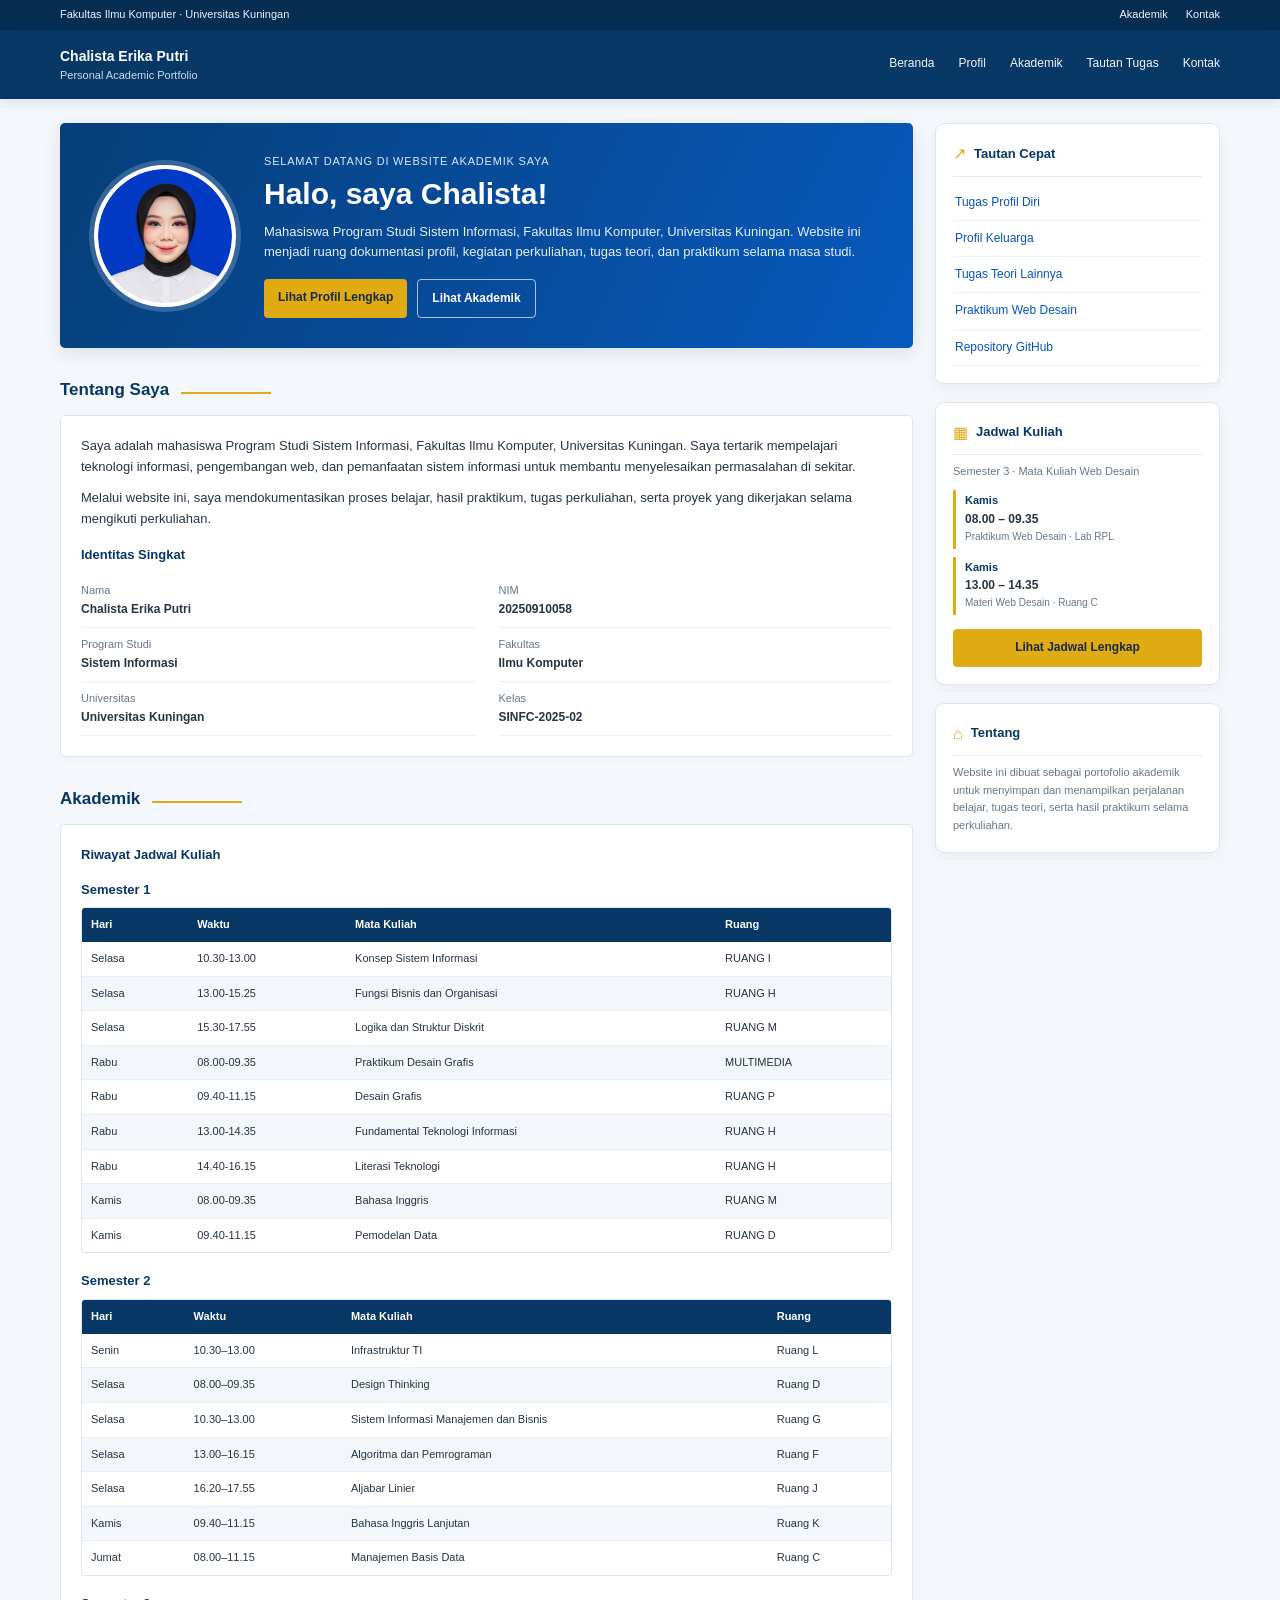
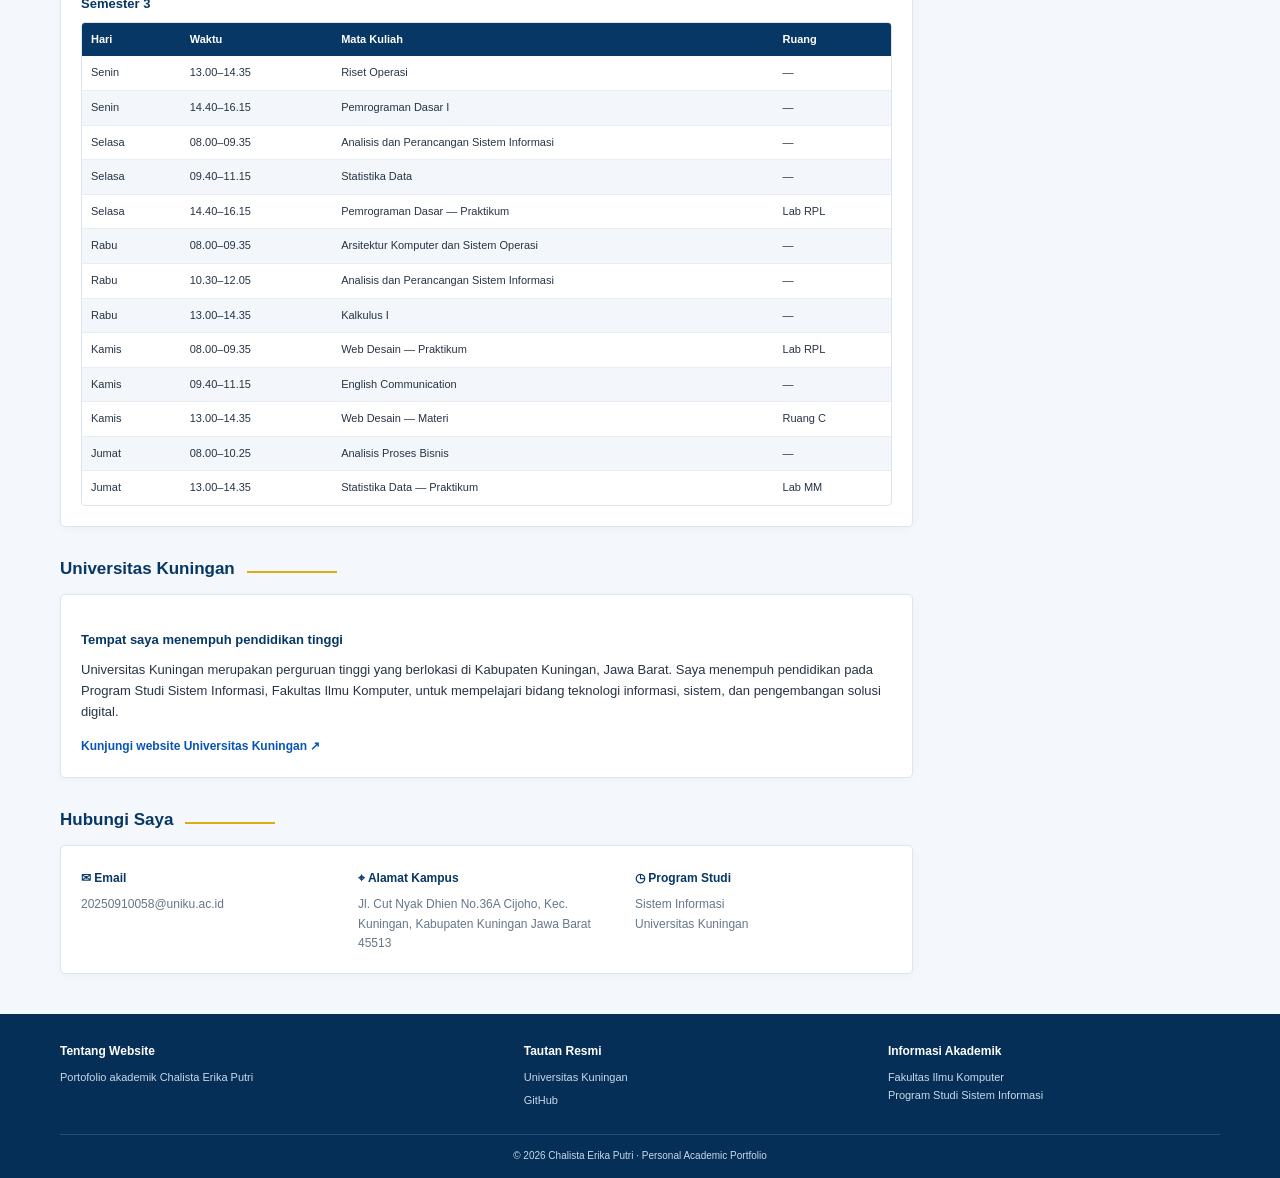
<file: index.html>
<!DOCTYPE html>
<html lang="id">
<head>
  <meta charset="UTF-8">
  <meta name="viewport" content="width=device-width, initial-scale=1.0">
  <meta name="description" content="Portofolio akademik Chalista Erika Putri, mahasiswa Sistem Informasi Universitas Kuningan.">
  <title>Chalista Erika Putri | Personal Academic Portfolio</title>
  <link rel="stylesheet" href="style.css">
</head>
<body>
  <div class="topbar">
    <div class="container topbar-inner">
      <span>Fakultas Ilmu Komputer · Universitas Kuningan</span>
      <div><a href="#akademik">Akademik</a><a href="#kontak">Kontak</a></div>
    </div>
  </div>

  <header class="site-header">
    <div class="container header-inner">
      <a class="brand" href="#beranda" aria-label="Beranda">
        
        <span><strong>Chalista Erika Putri</strong><small>Personal Academic Portfolio</small></span>
      </a>
      <button class="menu-toggle" id="menuToggle" aria-label="Buka navigasi" aria-expanded="false">☰</button>
      <nav class="nav" id="mainNav">
        <a href="#beranda">Beranda</a>
        <a href="#tentang">Profil</a>
        <a href="#akademik">Akademik</a>
        <a href="#tautan">Tautan Tugas</a>
        <a href="#kontak">Kontak</a>
      </nav>
    </div>
  </header>

  <main class="container page-layout" id="beranda">
    <div class="main-column">
      <section class="hero">
        <div class="avatar"><img src="images/cacaaaa.jpg.jpeg"alt="Foto Chalista Erika Putri"></div>
        <div class="hero-copy">
          <p class="eyebrow">Selamat datang di website akademik saya</p>
          <h1>Halo, saya Chalista!</h1>
          <p>Mahasiswa Program Studi Sistem Informasi, Fakultas Ilmu Komputer, Universitas Kuningan. Website ini menjadi ruang dokumentasi profil, kegiatan perkuliahan, tugas teori, dan praktikum selama masa studi.</p>
          <div class="hero-actions">
            <a class="btn btn-gold" href="#tentang">Lihat Profil Lengkap</a>
            <a class="btn btn-outline" href="#akademik">Lihat Akademik</a>
          </div>
        </div>
      </section>

      <section class="section" id="tentang">
        <div class="section-heading"><h2>Tentang Saya</h2><span></span></div>
        <div class="panel about-panel">
          <p>Saya adalah mahasiswa Program Studi Sistem Informasi, Fakultas Ilmu Komputer, Universitas Kuningan. Saya tertarik mempelajari teknologi informasi, pengembangan web, dan pemanfaatan sistem informasi untuk membantu menyelesaikan permasalahan di sekitar.</p>
          <p>Melalui website ini, saya mendokumentasikan proses belajar, hasil praktikum, tugas perkuliahan, serta proyek yang dikerjakan selama mengikuti perkuliahan.</p>
          <h3>Identitas Singkat</h3>
          <div class="detail-grid">
            <div><span>Nama</span><strong>Chalista Erika Putri</strong></div>
            <div><span>NIM</span><strong>20250910058</strong></div>
            <div><span>Program Studi</span><strong>Sistem Informasi</strong></div>
            <div><span>Fakultas</span><strong>Ilmu Komputer</strong></div>
            <div><span>Universitas</span><strong>Universitas Kuningan</strong></div>
            <div><span>Kelas</span><strong>SINFC-2025-02</strong></div>
          </div>
        </div>
      </section>

      <section class="section" id="akademik">
        <div class="section-heading"><h2>Akademik</h2><span></span></div>
        <div class="panel">
          <div class="academic-intro">
            <h3>Riwayat Jadwal Kuliah</h3>
            <p></p>
          </div>
          <div id="semesterTables" class="semester-list"></div>
        </div>
      </section>

      <section class="section" id="universitas">
        <div class="section-heading"><h2>Universitas Kuningan</h2><span></span></div>
        <div class="panel university-panel">
          <h3>Tempat saya menempuh pendidikan tinggi</h3>
          <p>Universitas Kuningan merupakan perguruan tinggi yang berlokasi di Kabupaten Kuningan, Jawa Barat. Saya menempuh pendidikan pada Program Studi Sistem Informasi, Fakultas Ilmu Komputer, untuk mempelajari bidang teknologi informasi, sistem, dan pengembangan solusi digital.</p>
          <a class="text-link" href="https://uniku.ac.id/" target="_blank" rel="noopener">Kunjungi website Universitas Kuningan ↗</a>
        </div>
      </section>

      <section class="section" id="kontak">
        <div class="section-heading"><h2>Hubungi Saya</h2><span></span></div>
        <div class="panel contact-grid">
          <div><b>✉ Email</b><p>20250910058@uniku.ac.id</p></div>
          <div><b>⌖ Alamat Kampus</b><p>Jl. Cut Nyak Dhien No.36A
Cijoho, Kec. Kuningan, Kabupaten Kuningan
Jawa Barat 45513</p></div>
          <div><b>◷ Program Studi</b><p>Sistem Informasi<br>Universitas Kuningan</p></div>
        </div>
      </section>
    </div>

    <aside class="sidebar">
      <section class="side-card" id="tautan">
        <div class="side-title"><span>↗</span><h2>Tautan Cepat</h2></div>
        <a href="Tugas_Web_Desain/index.html">Tugas Profil Diri</a>
        <a href="Tugas_Web_Desain/Profil_Keluarga.html">Profil Keluarga</a>
        <a href="Tugas-teori/">Tugas Teori Lainnya</a>
        <a href="PengumpulanModulPraktikum.html">Praktikum Web Desain</a>
        <a href="https://github.com/20250910058-cmyk" target="_blank" rel="noopener">Repository GitHub</a>
      </section>

      <section class="side-card schedule-card">
        <div class="side-title"><span>▦</span><h2>Jadwal Kuliah</h2></div>
        <p class="current-label">Semester 3 · Mata Kuliah Web Desain</p>
        <div class="schedule-line"><b>Kamis</b><span>08.00 – 09.35</span><small>Praktikum Web Desain · Lab RPL</small></div>
        <div class="schedule-line"><b>Kamis</b><span>13.00 – 14.35</span><small>Materi Web Desain · Ruang C</small></div>
        <a class="btn btn-gold btn-full" href="#akademik">Lihat Jadwal Lengkap</a>
      </section>

      <section class="side-card">
        <div class="side-title"><span>⌂</span><h2>Tentang</h2></div>
        <p class="side-description">Website ini dibuat sebagai portofolio akademik untuk menyimpan dan menampilkan perjalanan belajar, tugas teori, serta hasil praktikum selama perkuliahan.</p>
      </section>
    </aside>
  </main>

  <footer class="footer">
    <div class="container footer-grid">
      <div><h3>Tentang Website</h3><p>Portofolio akademik Chalista Erika Putri</p></div>
      <div><h3>Tautan Resmi</h3><a href="https://www.uniku.ac.id/" target="_blank" rel="noopener">Universitas Kuningan</a><a href="https://github.com/" target="_blank" rel="noopener">GitHub</a></div>
      <div><h3>Informasi Akademik</h3><p>Fakultas Ilmu Komputer<br>Program Studi Sistem Informasi</p></div>
    </div>
    <p class="copyright">© 2026 Chalista Erika Putri · Personal Academic Portfolio</p>
  </footer>

  <script src="script.js"></script>
</body>
</html>
</file>
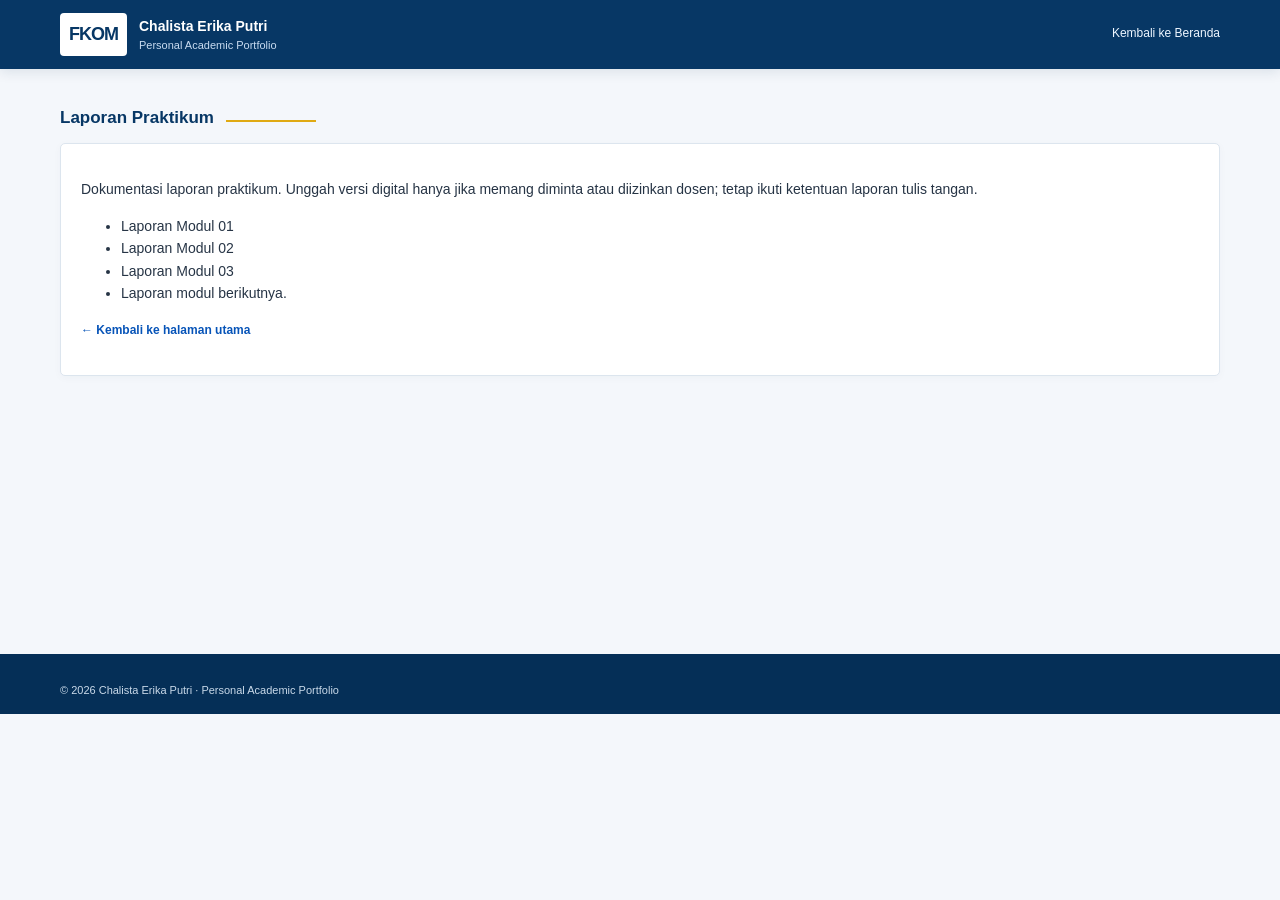
<file: laporan-praktikum/index.html>
<!DOCTYPE html>
<html lang="id"><head><meta charset="UTF-8"><meta name="viewport" content="width=device-width, initial-scale=1.0">
<title>Laporan Praktikum | Chalista Erika Putri</title><link rel="stylesheet" href="../style.css"></head>
<body><header class="site-header"><div class="container header-inner"><a class="brand" href="../index.html"><span class="brand-mark">FKOM</span><span><strong>Chalista Erika Putri</strong><small>Personal Academic Portfolio</small></span></a><nav class="nav"><a href="../index.html">Kembali ke Beranda</a></nav></div></header>
<main class="container" style="padding:35px 0;min-height:65vh"><div class="section-heading"><h2>Laporan Praktikum</h2><span></span></div>
<div class="panel"><p>Dokumentasi laporan praktikum. Unggah versi digital hanya jika memang diminta atau diizinkan dosen; tetap ikuti ketentuan laporan tulis tangan.</p><ul><li>Laporan Modul 01</li><li>Laporan Modul 02</li><li>Laporan Modul 03</li><li>Laporan modul berikutnya.</li></ul><p><a class="text-link" href="../index.html">← Kembali ke halaman utama</a></p></div></main>
<footer class="footer"><div class="container"><p>© 2026 Chalista Erika Putri · Personal Academic Portfolio</p></div></footer></body></html>
</file>
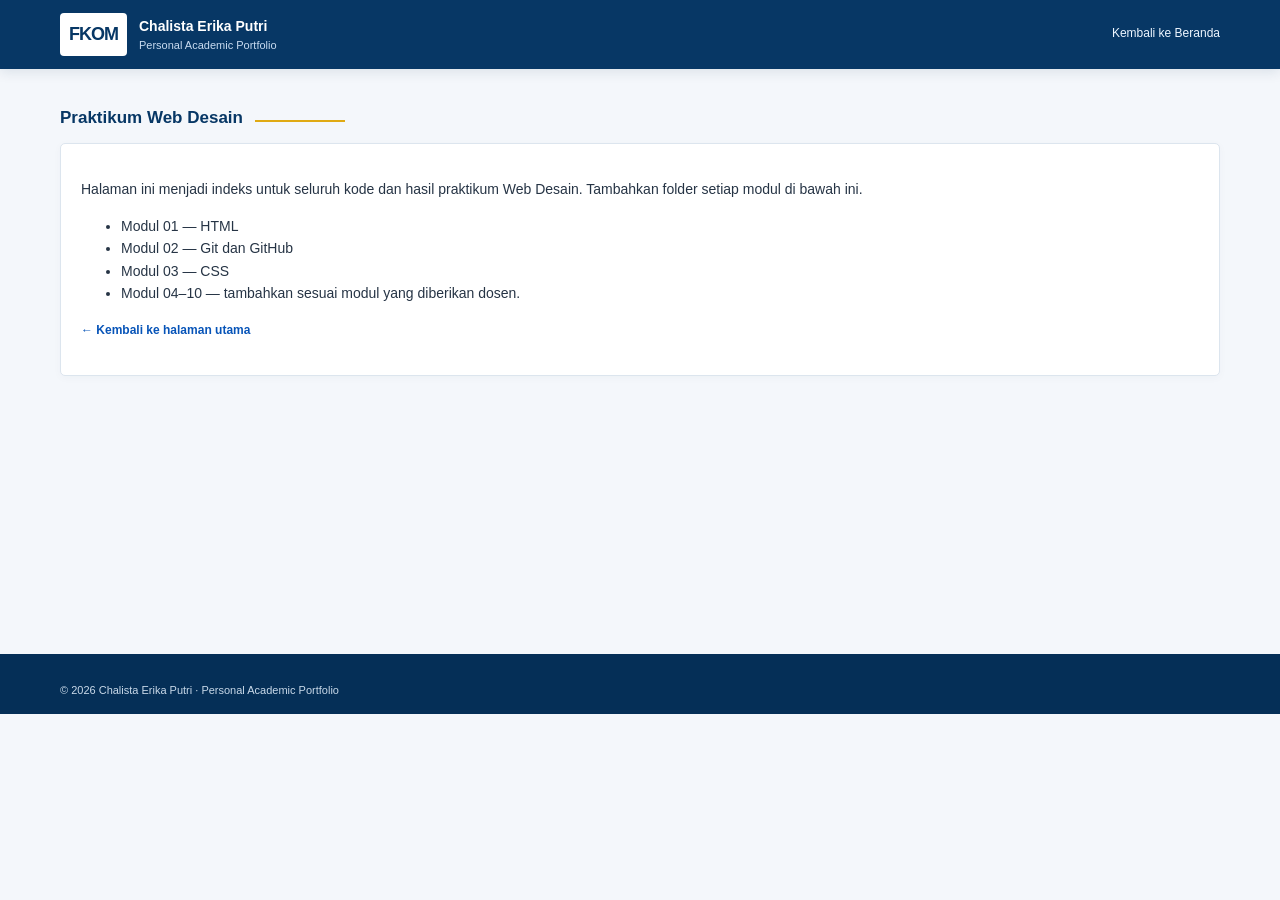
<file: praktikum/index.html>
<!DOCTYPE html>
<html lang="id"><head><meta charset="UTF-8"><meta name="viewport" content="width=device-width, initial-scale=1.0">
<title>Praktikum Web Desain | Chalista Erika Putri</title><link rel="stylesheet" href="../style.css"></head>
<body><header class="site-header"><div class="container header-inner"><a class="brand" href="../index.html"><span class="brand-mark">FKOM</span><span><strong>Chalista Erika Putri</strong><small>Personal Academic Portfolio</small></span></a><nav class="nav"><a href="../index.html">Kembali ke Beranda</a></nav></div></header>
<main class="container" style="padding:35px 0;min-height:65vh"><div class="section-heading"><h2>Praktikum Web Desain</h2><span></span></div>
<div class="panel"><p>Halaman ini menjadi indeks untuk seluruh kode dan hasil praktikum Web Desain. Tambahkan folder setiap modul di bawah ini.</p><ul><li>Modul 01 — HTML</li><li>Modul 02 — Git dan GitHub</li><li>Modul 03 — CSS</li><li>Modul 04–10 — tambahkan sesuai modul yang diberikan dosen.</li></ul><p><a class="text-link" href="../index.html">← Kembali ke halaman utama</a></p></div></main>
<footer class="footer"><div class="container"><p>© 2026 Chalista Erika Putri · Personal Academic Portfolio</p></div></footer></body></html>
</file>
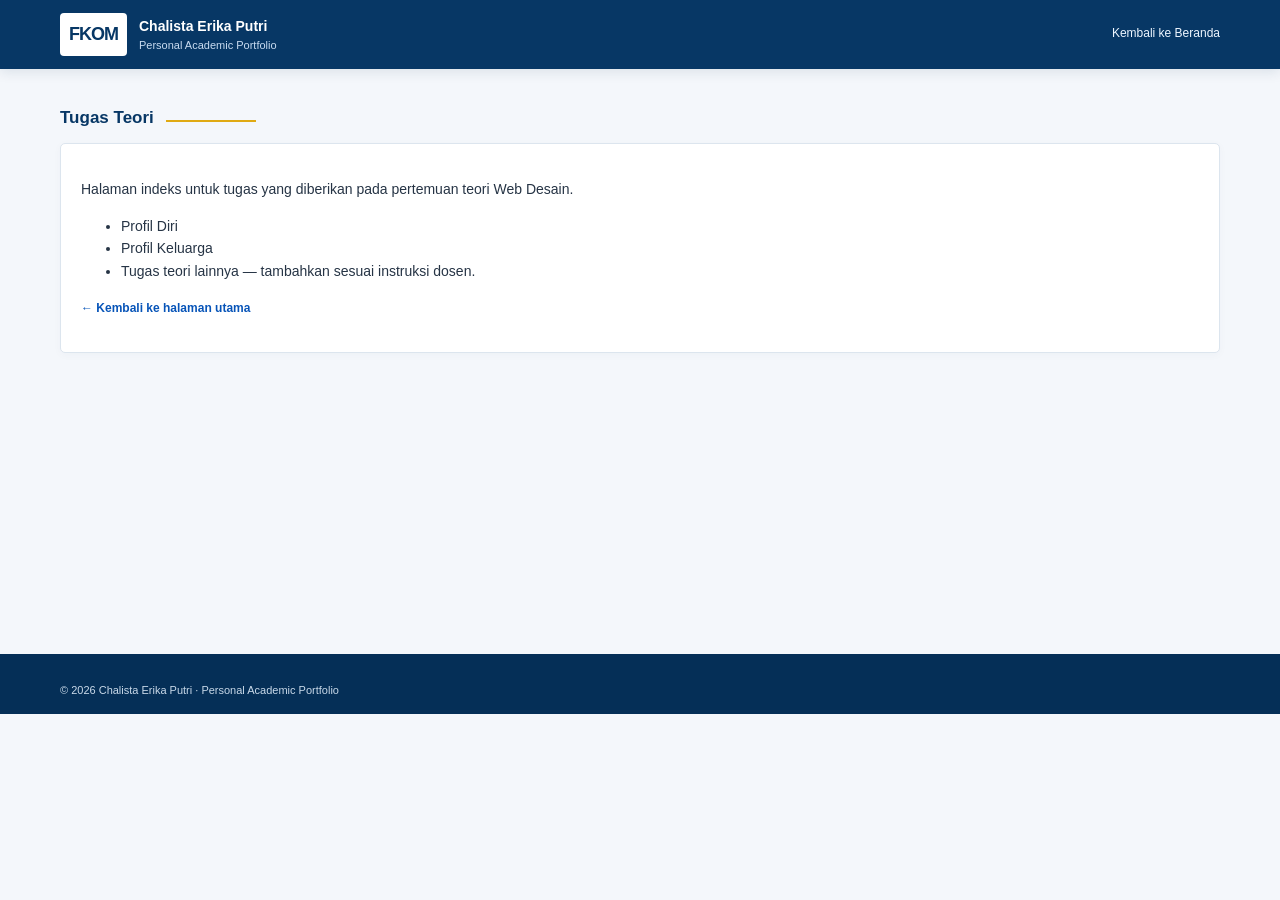
<file: Tugas-teori/index.html>
<!DOCTYPE html>
<html lang="id"><head><meta charset="UTF-8"><meta name="viewport" content="width=device-width, initial-scale=1.0">
<title>Tugas Teori | Chalista Erika Putri</title><link rel="stylesheet" href="../style.css"></head>
<body><header class="site-header"><div class="container header-inner"><a class="brand" href="../index.html"><span class="brand-mark">FKOM</span><span><strong>Chalista Erika Putri</strong><small>Personal Academic Portfolio</small></span></a><nav class="nav"><a href="../index.html">Kembali ke Beranda</a></nav></div></header>
<main class="container" style="padding:35px 0;min-height:65vh"><div class="section-heading"><h2>Tugas Teori</h2><span></span></div>
<div class="panel"><p>Halaman indeks untuk tugas yang diberikan pada pertemuan teori Web Desain.</p><ul><li>Profil Diri</li><li>Profil Keluarga</li><li>Tugas teori lainnya — tambahkan sesuai instruksi dosen.</li></ul><p><a class="text-link" href="../index.html">← Kembali ke halaman utama</a></p></div></main>
<footer class="footer"><div class="container"><p>© 2026 Chalista Erika Putri · Personal Academic Portfolio</p></div></footer></body></html>
</file>
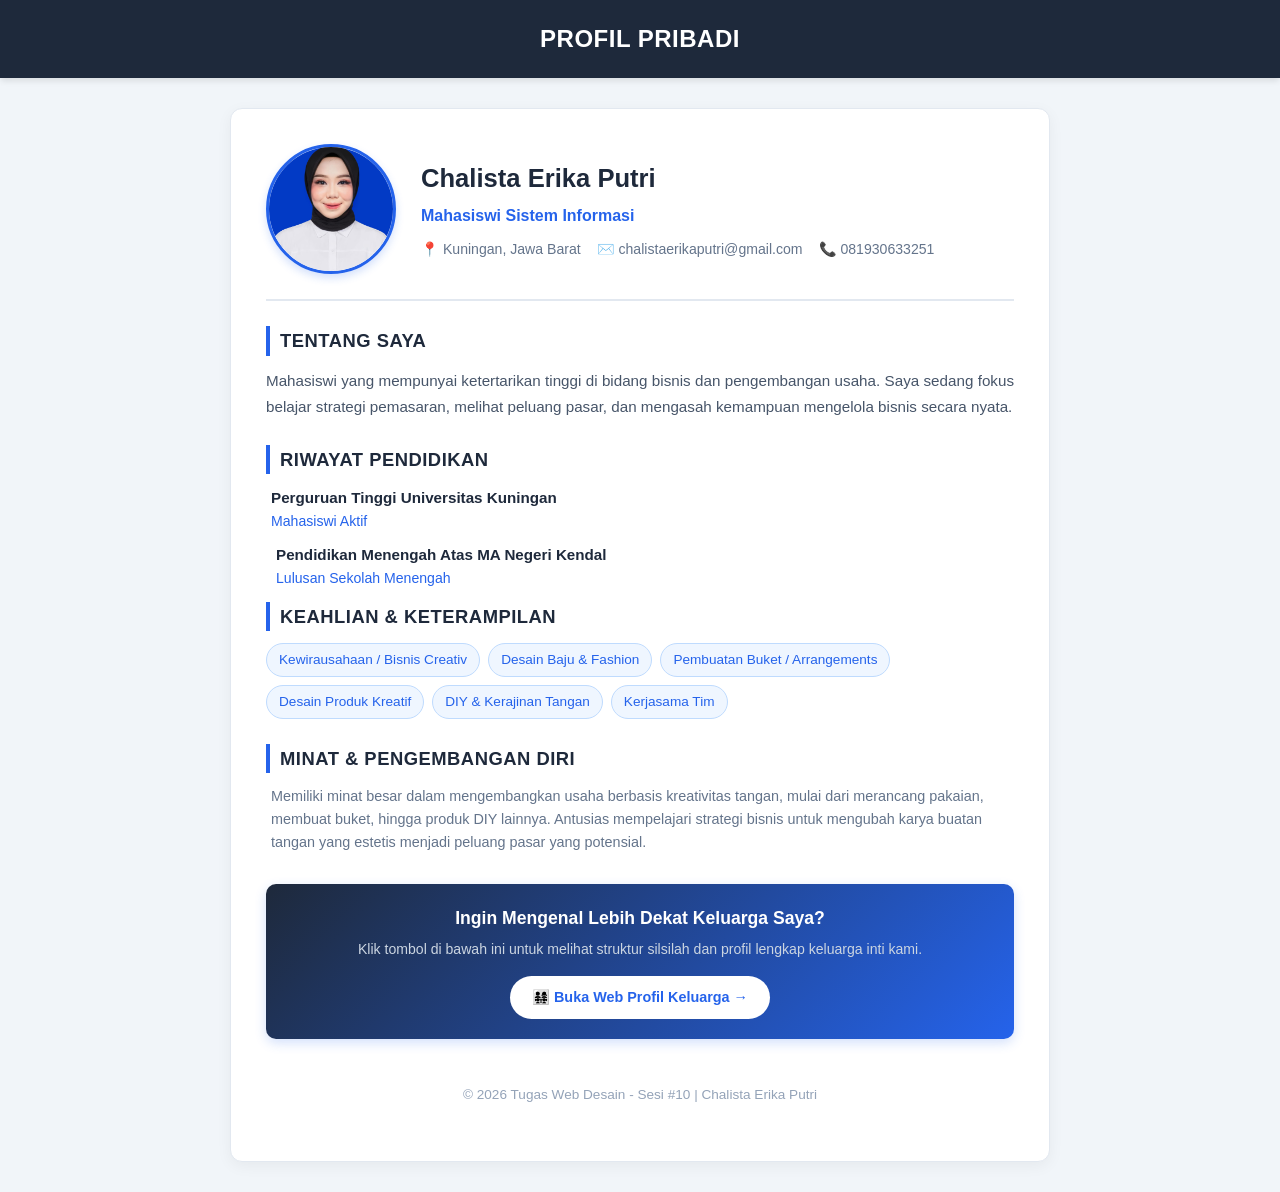
<file: Tugas_Web_Desain/index.html>
<!DOCTYPE html>
<html lang="id">
<head>
    <meta charset="UTF-8">
    <meta name="viewport" content="width=device-width, initial-scale=1.0">
    <title>CV & Profil Pribadi - Chalista Erika Putri</title>
    <style>
        * {
            box-sizing: border-box;
            margin: 0;
            padding: 0;
        }

        body {
            font-family: 'Segoe UI', Tahoma, Geneva, Verdana, sans-serif;
            background-color: #f1f5f9;
            color: #334155;
            line-height: 1.6;
        }

        /* Top Bar Header */
        header {
            background: #1e293b;
            color: #ffffff;
            padding: 20px 0;
            text-align: center;
            box-shadow: 0 4px 6px -1px rgba(0, 0, 0, 0.1);
        }

        header h1 {
            font-size: 1.5rem;
            letter-spacing: 0.5px;
        }

        /* Main Container */
        .cv-wrapper {
            max-width: 850px;
            margin: 30px auto;
            padding: 0 15px;
        }

        .cv-card {
            background: #ffffff;
            border-radius: 12px;
            padding: 35px;
            box-shadow: 0 4px 15px rgba(0,0,0,0.05);
            border: 1px solid #e2e8f0;
        }

        /* Header Section CV (Foto & Header Info) */
        .cv-header {
            display: flex;
            align-items: center;
            gap: 25px;
            border-bottom: 2px solid #e2e8f0;
            padding-bottom: 25px;
            margin-bottom: 25px;
        }

        .avatar {
            width: 130px;
            height: 130px;
            border-radius: 50%;
            object-fit: cover;
            border: 3px solid #2563eb;
            box-shadow: 0 4px 8px rgba(37, 99, 235, 0.2);
            flex-shrink: 0;
        }

        .header-title h2 {
            color: #1e293b;
            font-size: 1.6rem;
            margin-bottom: 4px;
        }

        .header-title .subtitle {
            color: #2563eb;
            font-weight: 600;
            font-size: 1rem;
            margin-bottom: 10px;
        }

        .contact-mini {
            font-size: 0.88rem;
            color: #64748b;
        }

        .contact-mini span {
            margin-right: 12px;
            display: inline-block;
        }

        /* Content Sections */
        .cv-section {
            margin-bottom: 25px;
        }

        .cv-section h3 {
            color: #1e293b;
            font-size: 1.15rem;
            border-left: 4px solid #2563eb;
            padding-left: 10px;
            margin-bottom: 12px;
            text-transform: uppercase;
            letter-spacing: 0.5px;
        }

        p.summary {
            text-align: justify;
            color: #475569;
            font-size: 0.95rem;
            line-height: 1.7;
        }

        /* Timeline / Item Lists */
        .item-box {
            margin-bottom: 12px;
            padding-left: 5px;
        }

        .item-title {
            font-weight: 600;
            color: #1e293b;
            font-size: 0.95rem;
        }

        .item-sub {
            color: #2563eb;
            font-size: 0.88rem;
            font-weight: 500;
            margin-bottom: 4px;
        }

        .item-desc {
            font-size: 0.9rem;
            color: #64748b;
        }

        /* Skills Badges */
        .skills-grid {
            display: flex;
            flex-wrap: wrap;
            gap: 8px;
            margin-top: 8px;
        }

        .skill-badge {
            background-color: #eff6ff;
            color: #2563eb;
            padding: 5px 12px;
            border-radius: 20px;
            font-size: 0.85rem;
            font-weight: 500;
            border: 1px solid #bfdbfe;
        }

        /* Tombol Spesial Navigasi Web Keluarga */
        .family-banner-btn {
            background: linear-gradient(135deg, #1e293b, #2563eb);
            color: white;
            border-radius: 10px;
            padding: 20px;
            text-align: center;
            margin-top: 30px;
            box-shadow: 0 4px 12px rgba(37, 99, 235, 0.2);
        }

        .family-banner-btn h4 {
            font-size: 1.1rem;
            margin-bottom: 6px;
        }

        .family-banner-btn p {
            font-size: 0.88rem;
            color: #cbd5e1;
            margin-bottom: 15px;
        }

        .btn-link {
            display: inline-block;
            background-color: #ffffff;
            color: #2563eb;
            padding: 10px 22px;
            border-radius: 25px;
            text-decoration: none;
            font-weight: 700;
            font-size: 0.9rem;
            transition: all 0.3s ease;
        }

        .btn-link:hover {
            background-color: #f8fafc;
            transform: scale(1.03);
            box-shadow: 0 4px 10px rgba(0,0,0,0.15);
        }

        /* Footer */
        footer {
            text-align: center;
            padding: 20px;
            color: #94a3b8;
            font-size: 0.85rem;
            margin-top: 10px;
        }

        /* Responsive Mobile View */
        @media (max-width: 650px) {
            .cv-header {
                flex-direction: column;
                text-align: center;
            }
            .cv-section h3 {
                border-left: none;
                border-bottom: 2px solid #2563eb;
                padding-left: 0;
                padding-bottom: 4px;
            }
        }
    </style>
</head>
<body>

    <header>
        <h1>PROFIL PRIBADI</h1>
    </header>

    <div class="cv-wrapper">
        <div class="cv-card">
            
            <!-- Section Header: Foto & Informasi Dasar -->
            <div class="cv-header">
                <img src="cacaaaa.jpg.jpeg" alt="Foto Chalista Erika Putri" class="avatar">
                <div class="header-title">
                    <h2>Chalista Erika Putri</h2>
                    <div class="subtitle">Mahasiswi Sistem Informasi</div>
                    <div class="contact-mini">
                        <span>📍 Kuningan, Jawa Barat</span> 
                        <span>✉️ chalistaerikaputri@gmail.com</span> 
                        <span>📞 081930633251</span>
                    </div>
                </div>
            </div>

            <!-- Section 1: Ringkasan Profil -->
            <div class="cv-section">
                <h3>Tentang Saya</h3>
                <p class="summary">
                    Mahasiswi yang mempunyai ketertarikan tinggi di bidang bisnis dan pengembangan usaha. Saya sedang fokus belajar strategi pemasaran, melihat peluang pasar, dan mengasah kemampuan mengelola bisnis secara nyata.
                </p>
            </div>

            <!-- Section 2: Riwayat Pendidikan -->
            <div class="cv-section">
                <h3>Riwayat Pendidikan</h3>
                <div class="item-box">
                    <div class="item-title">Perguruan Tinggi Universitas Kuningan</div>
                    <div class="item-sub">Mahasiswi Aktif</div>
                    <div class="item-desc">
                </div>
                <div class="item-box" style="margin-top: 10px;">
                    <div class="item-title">Pendidikan Menengah Atas MA Negeri Kendal </div>
                    <div class="item-sub">Lulusan Sekolah Menengah</div>
                    <div class="item-desc"></div>
                </div>
            </div>

            <!-- Section 3: Keahlian & Keterampilan -->
            <div class="cv-section">
                <h3>Keahlian & Keterampilan</h3>
                <div class="skills-grid">
                    <span class="skill-badge">Kewirausahaan / Bisnis Creativ</span>
                    <span class="skill-badge">Desain Baju & Fashion</span>
                    <span class="skill-badge">Pembuatan Buket / Arrangements</span>
                    <span class="skill-badge">Desain Produk Kreatif</span>
                    <span class="skill-badge">DIY & Kerajinan Tangan</span>
                    <span class="skill-badge">Kerjasama Tim</Time></span>
                </div>
            </div>

            <!-- Section 4: Minat & Ketertarikan -->
            <div class="cv-section">
                <h3>Minat & Pengembangan Diri</h3>
                <div class="item-box">
                    <div class="item-desc">Memiliki minat besar dalam mengembangkan usaha berbasis kreativitas tangan, mulai dari merancang pakaian, membuat buket, hingga produk DIY lainnya. Antusias mempelajari strategi bisnis untuk mengubah karya buatan tangan yang estetis menjadi peluang pasar yang potensial.</div>
                    <div class="item-desc">
                </div>
            </div>

            <!-- BANNER NAVIGASI KHUSUS UNTUK MENUNJUKKAN WEB KELUARGA -->
            <div class="family-banner-btn">
                <h4>Ingin Mengenal Lebih Dekat Keluarga Saya?</h4>
                <p>Klik tombol di bawah ini untuk melihat struktur silsilah dan profil lengkap keluarga inti kami.</p>
                <a href="Profil_Keluarga.html" class="btn-link">👨‍👩‍👧‍👧 Buka Web Profil Keluarga &rarr;</a>
            </div>

        </div>
    </div>

    <footer>
        <p>&copy; 2026 Tugas Web Desain - Sesi #10 | Chalista Erika Putri</p>
    </footer>

</body>
</html>
</file>
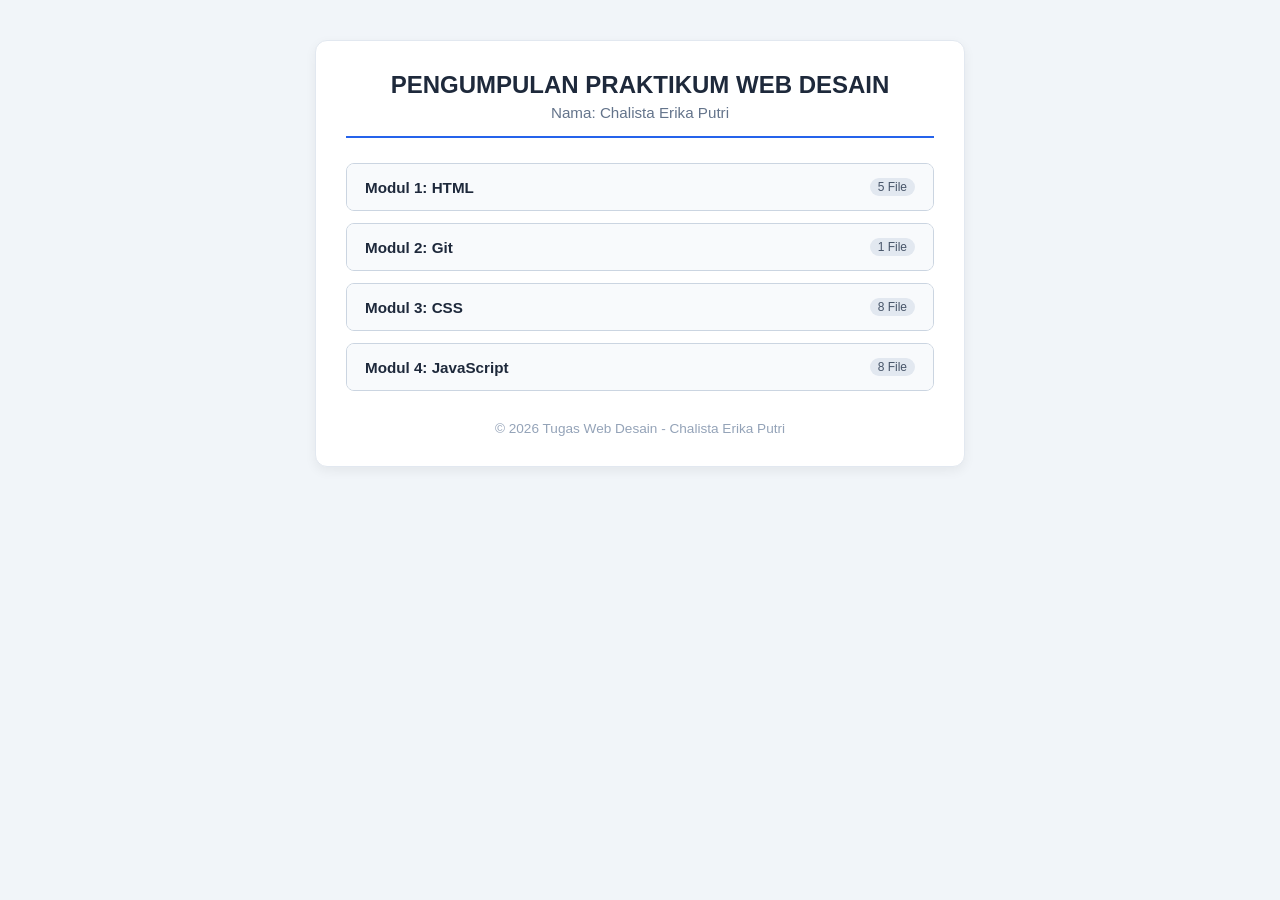
<file: PengumpulanModulPraktikum.html>
<!DOCTYPE html>
<html lang="id">
<head>
    <meta charset="UTF-8">
    <meta name="viewport" content="width=device-width, initial-scale=1.0">
    <title>Pengumpulan Tugas Web Desain - Chalista Erika Putri</title>
    <style>
        * {
            box-sizing: border-box;
            margin: 0;
            padding: 0;
        }

        body {
            font-family: 'Segoe UI', Tahoma, Geneva, Verdana, sans-serif;
            background-color: #f1f5f9;
            color: #334155;
            padding: 20px;
        }

        .container {
            max-width: 650px;
            margin: 20px auto;
            background: #ffffff;
            padding: 30px;
            border-radius: 12px;
            box-shadow: 0 4px 12px rgba(0,0,0,0.06);
            border: 1px solid #e2e8f0;
        }

        header {
            text-align: center;
            border-bottom: 2px solid #2563eb;
            padding-bottom: 15px;
            margin-bottom: 25px;
        }

        h1 {
            color: #1e293b;
            font-size: 1.5rem;
            margin-bottom: 5px;
        }

        p.student {
            color: #64748b;
            font-size: 0.95rem;
        }

        /* Desain Dropdown Folder Modul */
        .module-group {
            display: flex;
            flex-direction: column;
            gap: 12px;
        }

        details {
            background: #f8fafc;
            border: 1px solid #cbd5e1;
            border-radius: 8px;
            overflow: hidden;
            transition: all 0.2s ease;
        }

        details[open] {
            border-color: #2563eb;
            box-shadow: 0 2px 8px rgba(37, 99, 235, 0.1);
        }

        summary {
            padding: 14px 18px;
            font-weight: 600;
            cursor: pointer;
            color: #1e293b;
            background: #f8fafc;
            user-select: none;
            display: flex;
            justify-content: space-between;
            align-items: center;
            font-size: 0.95rem;
        }

        summary:hover {
            background-color: #eff6ff;
            color: #2563eb;
        }

        .badge-count {
            background: #e2e8f0;
            color: #475569;
            font-size: 0.75rem;
            padding: 2px 8px;
            border-radius: 12px;
            font-weight: normal;
        }

        /* Isi File di Dalam Modul */
        .sub-files {
            padding: 10px 18px 15px 25px;
            background: #ffffff;
            border-top: 1px solid #e2e8f0;
        }

        .sub-files a {
            display: flex;
            justify-content: space-between;
            align-items: center;
            padding: 10px 8px;
            color: #2563eb;
            text-decoration: none;
            font-size: 0.9rem;
            font-weight: 500;
            border-bottom: 1px dashed #e2e8f0;
            transition: all 0.2s ease;
        }

        .sub-files a:last-child {
            border-bottom: none;
        }

        .sub-files a:hover {
            color: #1d4ed8;
            background-color: #f0f9ff;
            padding-left: 14px;
            border-radius: 4px;
        }

        .sub-files a span.arrow-icon {
            font-size: 0.8rem;
            opacity: 0.7;
        }

        footer {
            text-align: center;
            margin-top: 30px;
            color: #94a3b8;
            font-size: 0.85rem;
        }
    </style>
</head>
<body>

    <div class="container">
        <header>
            <h1>PENGUMPULAN PRAKTIKUM WEB DESAIN</h1>
            <p class="student">Nama: Chalista Erika Putri</p>
        </header>

        <div class="module-group">

            <!-- MODUL 1 (5 FILE BERASAL DARI FOLDER PRAKTIKUM) -->
            <details>
                <summary>
                    <span>Modul 1: HTML</span>
                    <span class="badge-count">5 File</span>
                </summary>
                <div class="sub-files">
                    <a href="Praktikum_Web_Desain/MODUL 1/Latihan_01_01.html"><span>📄 Latihan 1.1</span> <span class="arrow-icon">&rarr;</span></a>
                    <a href="Praktikum_Web_Desain/MODUL 1/Latihan_02_02.html"><span>📄 Latihan 1.2</span> <span class="arrow-icon">&rarr;</span></a>
                    <a href="Praktikum_Web_Desain/MODUL 1/Latihan_03_03.html"><span>📄 Latihan 1.3</span> <span class="arrow-icon">&rarr;</span></a>
                    <a href="Praktikum_Web_Desain/MODUL 1/Latihan_04_04.html"><span>📄 Latihan 1.4</span> <span class="arrow-icon">&rarr;</span></a>
                    <a href="Praktikum_Web_Desain/MODUL 1/Latihan_05_05.html"><span>📄 Latihan 1.5</span> <span class="arrow-icon">&rarr;</span></a>
                </div>
            </details>

            <!-- MODUL 2 -->
            <details>
                <summary>
                    <span>Modul 2: Git</span>
                    <span class="badge-count">1 File</span>
                </summary>
                <div class="sub-files">
                    <a href="Praktikum_Web_Desain/MODUL 2/Laporan_Praktikum_Web_Desain_Modul_2_Revisi.pdf"><span>📄 Latihan 2.1</span> <span class="arrow-icon">&rarr;</span></a>
                </div>
            </details>

             <!-- MODUL 3 (8 FILE BERASAL DARI FOLDER PRAKTIKUM) -->
            <details>
                <summary>
                    <span>Modul 3: CSS</span>
                    <span class="badge-count">8 File</span>
                </summary>
                <div class="sub-files">
                    <a href="Praktikum_Web_Desain/MODUL 3/Latihan_03_01.html"><span>📄 Latihan 3.1</span> <span class="arrow-icon">&rarr;</span></a>
                    <a href="Praktikum_Web_Desain/MODUL 3/Latihan_03_02.html"><span>📄 Latihan 3.2</span> <span class="arrow-icon">&rarr;</span></a>
                    <a href="Praktikum_Web_Desain/MODUL 3/Latihan_03_03.html"><span>📄 Latihan 3.3</span> <span class="arrow-icon">&rarr;</span></a>
                    <a href="Praktikum_Web_Desain/MODUL 3/Latihan_03_04.html"><span>📄 Latihan 3.4</span> <span class="arrow-icon">&rarr;</span></a>
                    <a href="Praktikum_Web_Desain/MODUL 3/Latihan_03_05.html"><span>📄 Latihan 3.5</span> <span class="arrow-icon">&rarr;</span></a>
                    <a href="Praktikum_Web_Desain/MODUL 3/Latihan_03_06.html"><span>📄 Latihan 3.6</span> <span class="arrow-icon">&rarr;</span></a>
                    <a href="Praktikum_Web_Desain/MODUL 3/Latihan_03_07.html"><span>📄 Latihan 3.7</span> <span class="arrow-icon">&rarr;</span></a>
                    <a href="Praktikum_Web_Desain/MODUL 1/Latihan_01_01.html"><span>📄 Latihan/Tugas </span> <span class="arrow-icon">&rarr;</span></a>
                </div>
            </details>

            <!-- MODUL 4 (8 FILE BERASAL DARI FOLDER PRAKTIKUM) -->
            <details>
                <summary>
                    <span>Modul 4: JavaScript</span>
                    <span class="badge-count">8 File</span>
                </summary>
                <div class="sub-files">
                    <a href="Praktikum_Web_Desain/MODUL 4/Latihan_04_01.html"><span>📄 Latihan 4.1</span> <span class="arrow-icon">&rarr;</span></a>
                    <a href="Praktikum_Web_Desain/MODUL 4/Latihan_04_02.html"><span>📄 Latihan 4.2</span> <span class="arrow-icon">&rarr;</span></a>
                    <a href="Praktikum_Web_Desain/MODUL 4/Latihan_04_03.html"><span>📄 Latihan 4.3</span> <span class="arrow-icon">&rarr;</span></a>
                    <a href="Praktikum_Web_Desain/MODUL 4/Latihan_04_04.html"><span>📄 Latihan 4.4</span> <span class="arrow-icon">&rarr;</span></a>
                    <a href="Praktikum_Web_Desain/MODUL 4/Latihan_04_05.html"><span>📄 Latihan 4.5</span> <span class="arrow-icon">&rarr;</span></a>
                    <a href="Praktikum_Web_Desain/MODUL 4/Latihan_04_06.html"><span>📄 Latihan 4.6</span> <span class="arrow-icon">&rarr;</span></a>
                    <a href="Praktikum_Web_Desain/MODUL 4/Latihan_04_07.html"><span>📄 Latihan 4.7</span> <span class="arrow-icon">&rarr;</span></a>
                    <a href="Praktikum_Web_Desain/MODUL 1/Latihan_01_01.html"><span>📄 Latihan/Tugas </span> <span class="arrow-icon">&rarr;</span></a>
                </div>
            </details>
           
        </div>

        <footer>
            <p>&copy; 2026 Tugas Web Desain - Chalista Erika Putri</p>
        </footer>
    </div>

</body>
</html>
</file>
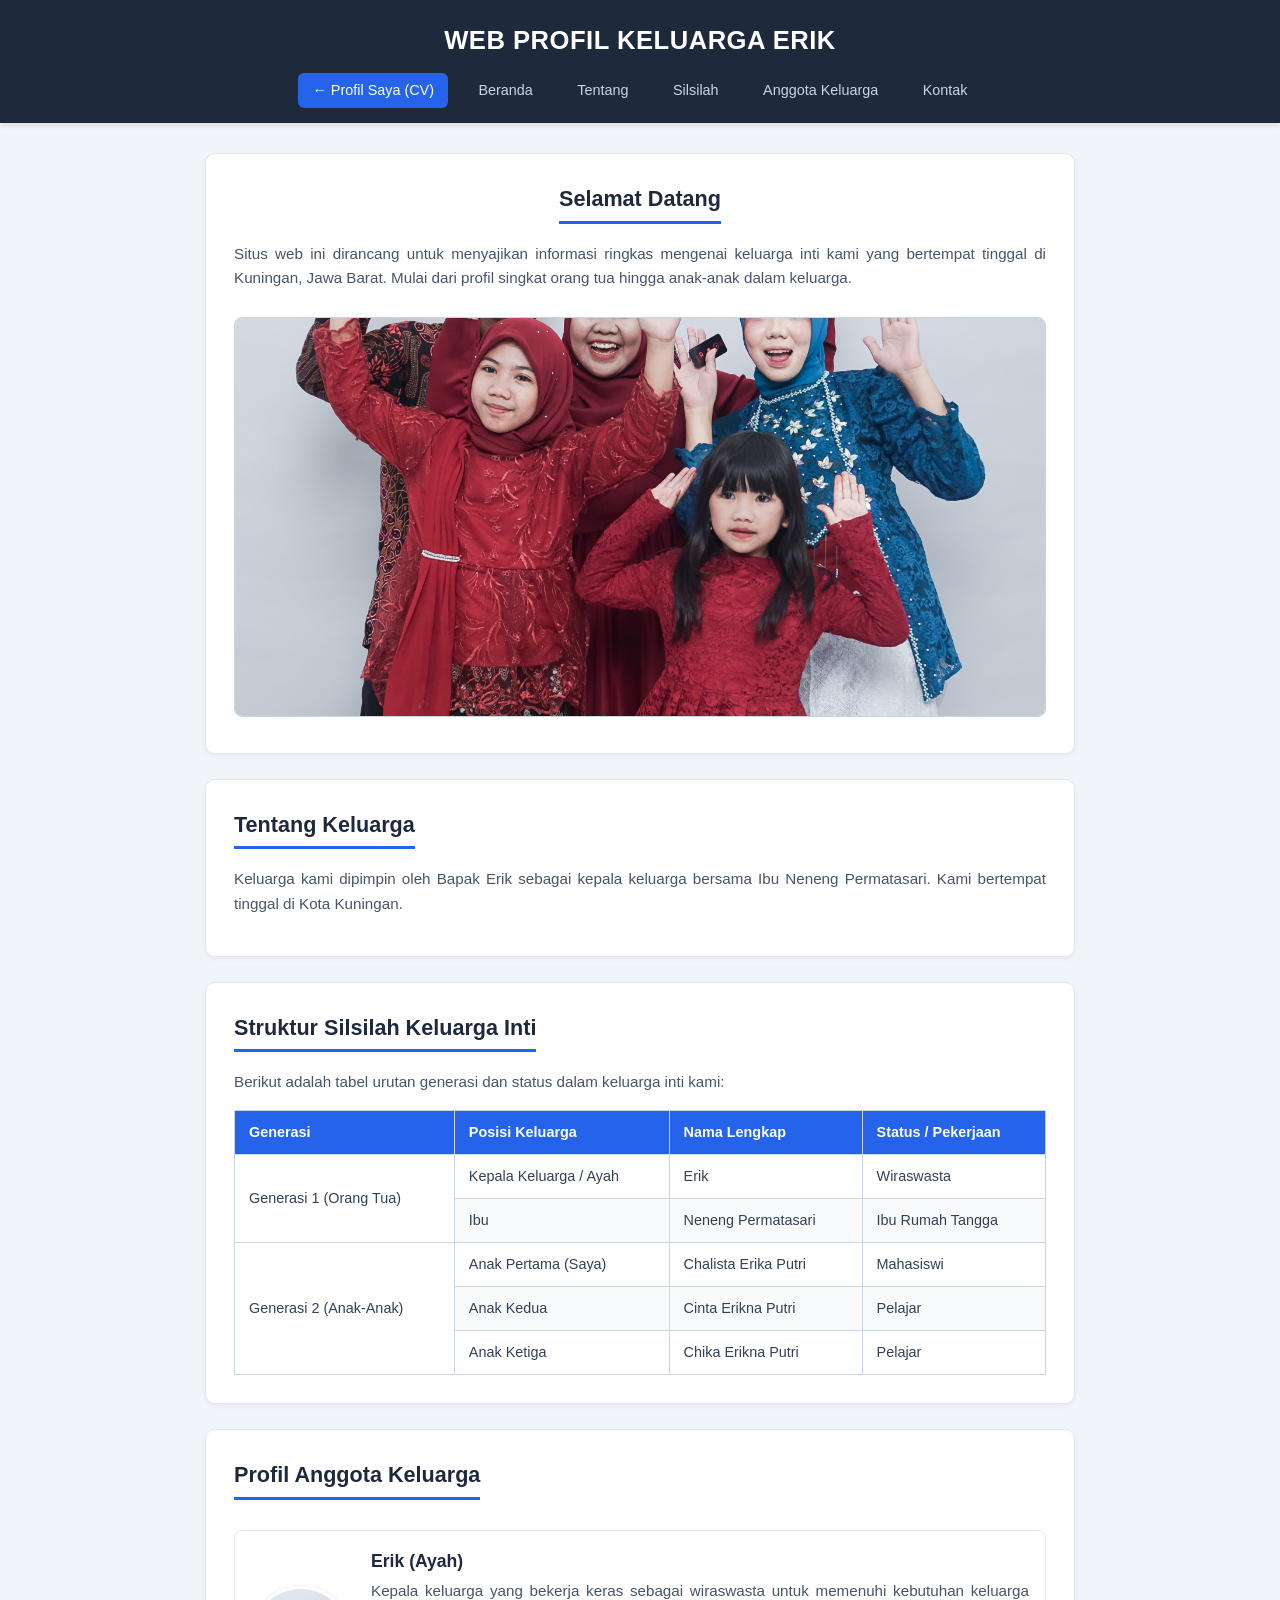
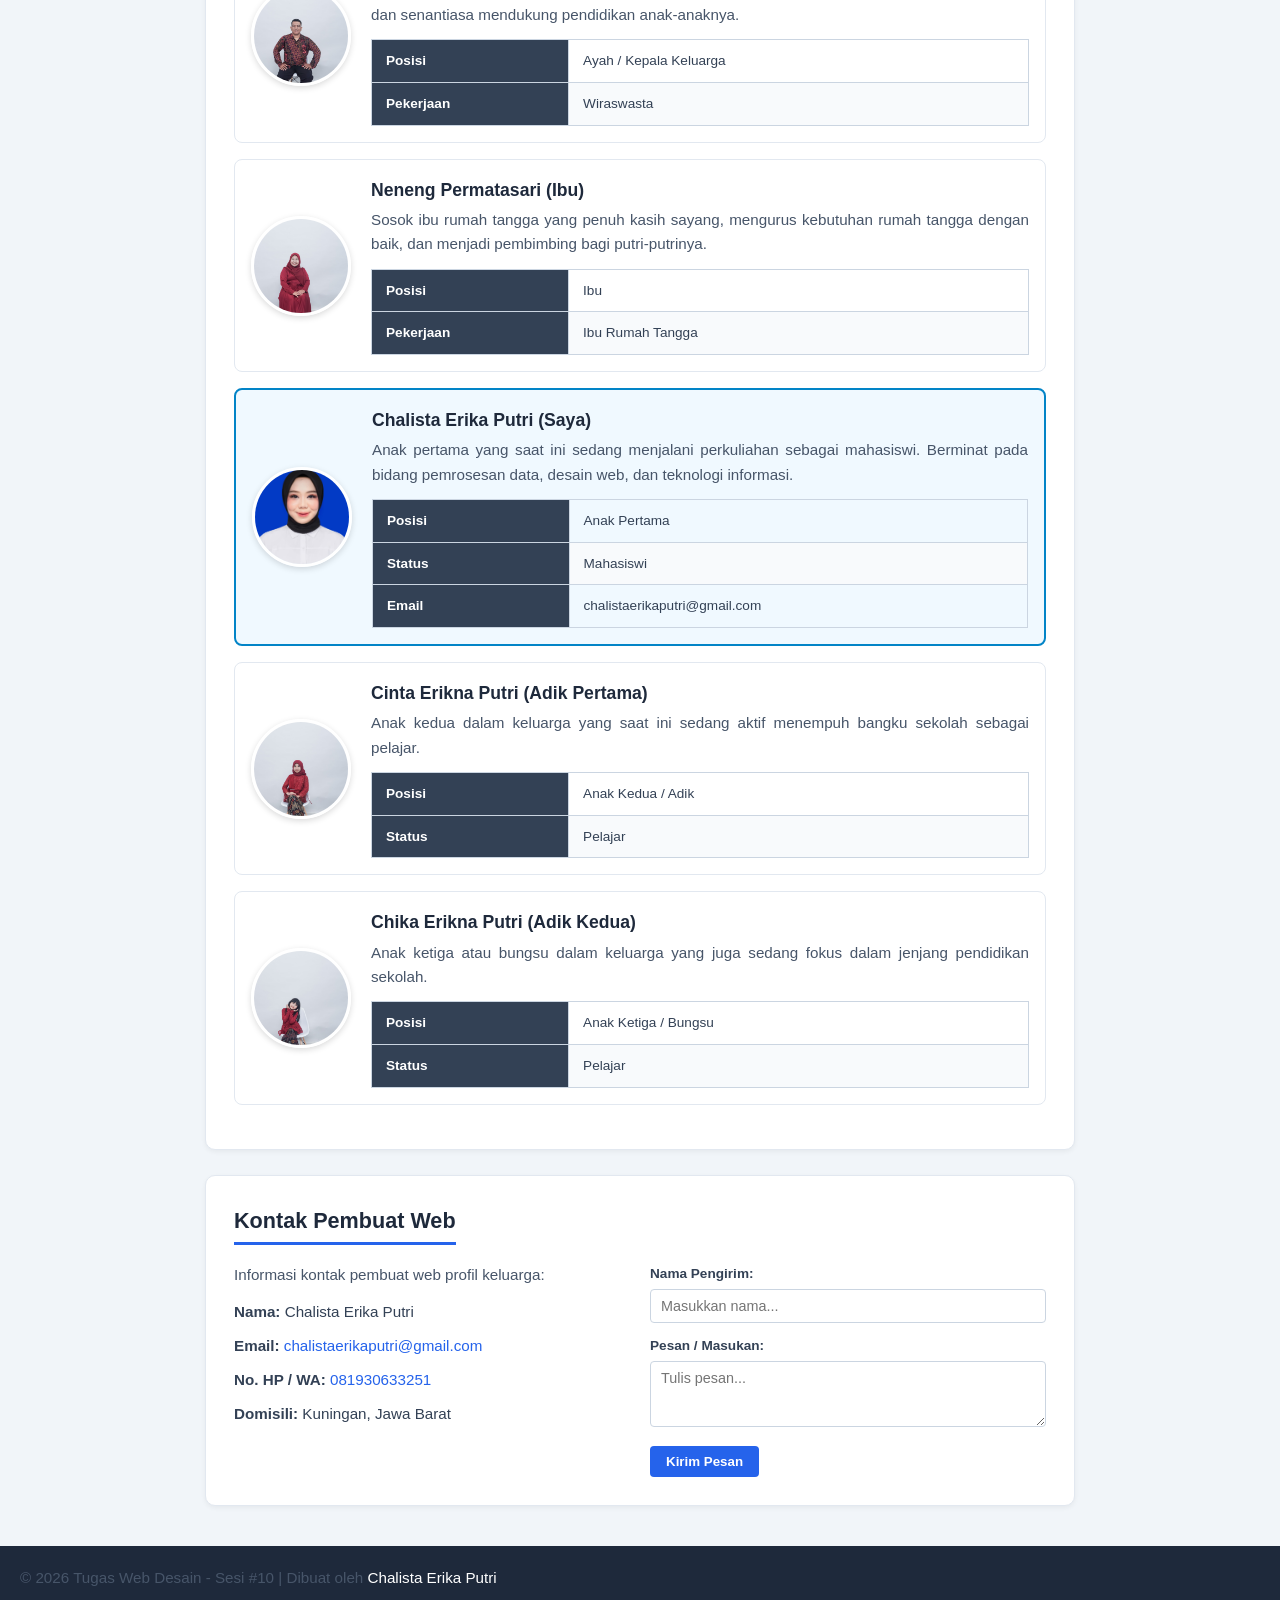
<file: Tugas_Web_Desain/Profil_Keluarga.html>
<!DOCTYPE html>
<html lang="id">
<head>
    <meta charset="UTF-8">
    <meta name="viewport" content="width=device-width, initial-scale=1.0">
    <title>Web Profil Keluarga - Chalista Erika Putri</title>
    <style>
        /* Reset & Base Styling */
        * {
            box-sizing: border-box;
            margin: 0;
            padding: 0;
        }

        body {
            font-family: 'Segoe UI', Tahoma, Geneva, Verdana, sans-serif;
            line-height: 1.6;
            background-color: #f1f5f9;
            color: #334155;
            scroll-behavior: smooth;
        }

        /* Top Bar & Navigasi */
        header {
            background: #1e293b;
            color: #ffffff;
            padding: 20px 0 15px;
            text-align: center;
            position: sticky;
            top: 0;
            z-index: 100;
            box-shadow: 0 4px 6px -1px rgba(0, 0, 0, 0.1);
        }

        header h1 {
            font-size: 1.6rem;
            margin-bottom: 12px;
            letter-spacing: 0.5px;
        }

        nav a {
            color: #cbd5e1;
            text-decoration: none;
            margin: 0 6px;
            font-weight: 500;
            font-size: 0.9rem;
            padding: 6px 14px;
            border-radius: 6px;
            transition: all 0.3s ease;
            display: inline-block;
        }

        nav a:hover {
            background-color: #2563eb;
            color: #ffffff;
        }

        /* Layout Container */
        .wrapper {
            max-width: 900px;
            margin: 30px auto;
            padding: 0 15px;
        }

        .box-section {
            background: #ffffff;
            padding: 28px;
            margin-bottom: 25px;
            border-radius: 10px;
            box-shadow: 0 2px 5px rgba(0,0,0,0.05);
            border: 1px solid #e2e8f0;
        }

        h2 {
            color: #1e293b;
            font-size: 1.35rem;
            border-bottom: 3px solid #2563eb;
            display: inline-block;
            padding-bottom: 4px;
            margin-bottom: 18px;
        }

        p {
            text-align: justify;
            color: #475569;
            font-size: 0.95rem;
            margin-bottom: 12px;
        }

        /* Banner Foto Utama */
        .banner-area {
            text-align: center;
        }

        .img-banner {
            width: 100%;
            max-height: 400px;
            object-fit: cover;
            border-radius: 8px;
            margin-top: 15px;
            border: 1px solid #cbd5e1;
        }

        /* Styling Tabel */
        table {
            width: 100%;
            border-collapse: collapse;
            margin-top: 15px;
            font-size: 0.9rem;
        }

        th, td {
            padding: 10px 14px;
            border: 1px solid #cbd5e1;
            text-align: left;
        }

        th {
            background-color: #2563eb;
            color: #ffffff;
            font-weight: 600;
        }

        tr:nth-child(even) {
            background-color: #f8fafc;
        }

        /* Card Anggota Keluarga */
        .card-member {
            display: flex;
            gap: 20px;
            background: #ffffff;
            border: 1px solid #e2e8f0;
            border-radius: 8px;
            padding: 16px;
            margin-bottom: 16px;
            align-items: center;
            transition: transform 0.2s ease, box-shadow 0.2s ease;
        }

        .card-member:hover {
            transform: translateY(-2px);
            box-shadow: 0 4px 12px rgba(0,0,0,0.08);
        }

        .card-member.my-profile {
            background: #f0f9ff;
            border: 2px solid #0284c7;
        }

        .photo-member {
            width: 100px;
            height: 100px;
            border-radius: 50%;
            object-fit: cover;
            border: 3px solid #ffffff;
            box-shadow: 0 2px 6px rgba(0,0,0,0.15);
            flex-shrink: 0;
        }

        .info-member {
            flex-grow: 1;
        }

        .info-member h3 {
            color: #1e293b;
            font-size: 1.1rem;
            margin-bottom: 4px;
        }

        .info-member table {
            margin-top: 6px;
            font-size: 0.85rem;
        }

        .info-member th {
            width: 30%;
            background-color: #334155;
        }

        /* Form Pesan / Kontak */
        .contact-grid {
            display: grid;
            grid-template-columns: 1fr 1fr;
            gap: 20px;
        }

        .contact-list {
            list-style: none;
        }

        .contact-list li {
            margin-bottom: 10px;
            font-size: 0.95rem;
        }

        .contact-list a {
            color: #2563eb;
            text-decoration: none;
            font-weight: 500;
        }

        .contact-form label {
            display: block;
            font-size: 0.85rem;
            font-weight: 600;
            margin-bottom: 4px;
        }

        .contact-form input, 
        .contact-form textarea {
            width: 100%;
            padding: 8px 10px;
            margin-bottom: 12px;
            border: 1px solid #cbd5e1;
            border-radius: 4px;
            font-size: 0.9rem;
            font-family: inherit;
        }

        .contact-form button {
            background-color: #2563eb;
            color: white;
            border: none;
            padding: 8px 16px;
            border-radius: 4px;
            cursor: pointer;
            font-weight: 600;
            transition: background 0.2s ease;
        }

        .contact-form button:hover {
            background-color: #1d4ed8;
        }

        /* Footer */
        footer {
            text-align: center;
            padding: 20px;
            background: #1e293b;
            color: #94a3b8;
            font-size: 0.85rem;
            margin-top: 40px;
        }

        footer a {
            color: #ffffff;
            text-decoration: none;
        }

        /* Responsive Mobile View */
        @media (max-width: 700px) {
            .card-member {
                flex-direction: column;
                text-align: center;
            }
            .contact-grid {
                grid-template-columns: 1fr;
            }
            nav a {
                margin: 4px 2px;
                font-size: 0.85rem;
            }
        }
    </style>
</head>
<body>

    <!-- Header & Navigasi -->
    <header>
        <h1>WEB PROFIL KELUARGA ERIK</h1>
        <nav>
            <a href="index.html" style="background-color: #2563eb; color: white;">&larr; Profil Saya (CV)</a>
            <a href="#beranda">Beranda</a>
            <a href="#tentang">Tentang</a>
            <a href="#silsilah">Silsilah</a>
            <a href="#profil-anggota">Anggota Keluarga</a>
            <a href="#kontak">Kontak</a>
        </nav>
    </header>

    <div class="wrapper">

        <!-- Section 1: Beranda -->
        <section id="beranda" class="box-section banner-area">
            <h2>Selamat Datang</h2>
            <p>Situs web ini dirancang untuk menyajikan informasi ringkas mengenai keluarga inti kami yang bertempat tinggal di Kuningan, Jawa Barat. Mulai dari profil singkat orang tua hingga anak-anak dalam keluarga.</p>
            
            <img src="bersamaaaa.jpg.jpeg" alt="Foto Keluarga Inti" class="img-banner">
        </section>

        <!-- Section 2: Tentang -->
        <section id="tentang" class="box-section">
            <h2>Tentang Keluarga</h2>
            <p>Keluarga kami dipimpin oleh Bapak Erik sebagai kepala keluarga bersama Ibu Neneng Permatasari. Kami bertempat tinggal di Kota Kuningan.</p>
        </section>

        <!-- Section 3: Silsilah -->
        <section id="silsilah" class="box-section">
            <h2>Struktur Silsilah Keluarga Inti</h2>
            <p>Berikut adalah tabel urutan generasi dan status dalam keluarga inti kami:</p>

            <table>
                <thead>
                    <tr>
                        <th>Generasi</th>
                        <th>Posisi Keluarga</th>
                        <th>Nama Lengkap</th>
                        <th>Status / Pekerjaan</th>
                    </tr>
                </thead>
                <tbody>
                    <tr>
                        <td rowspan="2">Generasi 1 (Orang Tua)</td>
                        <td>Kepala Keluarga / Ayah</td>
                        <td>Erik</td>
                        <td>Wiraswasta</td>
                    </tr>
                    <tr>
                        <td>Ibu</td>
                        <td>Neneng Permatasari</td>
                        <td>Ibu Rumah Tangga</td>
                    </tr>
                    <tr>
                        <td rowspan="3">Generasi 2 (Anak-Anak)</td>
                        <td>Anak Pertama (Saya)</td>
                        <td>Chalista Erika Putri</td>
                        <td>Mahasiswi</td>
                    </tr>
                    <tr>
                        <td>Anak Kedua</td>
                        <td>Cinta Erikna Putri</td>
                        <td>Pelajar</td>
                    </tr>
                    <tr>
                        <td>Anak Ketiga</td>
                        <td>Chika Erikna Putri</td>
                        <td>Pelajar</td>
                    </tr>
                </tbody>
            </table>
        </section>

        <!-- Section 4: Anggota Keluarga -->
        <section id="profil-anggota" class="box-section">
            <h2>Profil Anggota Keluarga</h2>
            <p></p>

            <!-- 1. Ayah -->
            <div class="card-member">
                <img src="ayah.jpg.jpeg" alt="Foto Erik" class="photo-member">
                <div class="info-member">
                    <h3>Erik (Ayah)</h3>
                    <p>Kepala keluarga yang bekerja keras sebagai wiraswasta untuk memenuhi kebutuhan keluarga dan senantiasa mendukung pendidikan anak-anaknya.</p>
                    <table>
                        <tr>
                            <th>Posisi</th>
                            <td>Ayah / Kepala Keluarga</td>
                        </tr>
                        <tr>
                            <th>Pekerjaan</th>
                            <td>Wiraswasta</td>
                        </tr>
                    </table>
                </div>
            </div>

            <!-- 2. Ibu -->
            <div class="card-member">
                <img src="ibu.jpeg" alt="Foto Neneng Permatasari" class="photo-member">
                <div class="info-member">
                    <h3>Neneng Permatasari (Ibu)</h3>
                    <p>Sosok ibu rumah tangga yang penuh kasih sayang, mengurus kebutuhan rumah tangga dengan baik, dan menjadi pembimbing bagi putri-putrinya.</p>
                    <table>
                        <tr>
                            <th>Posisi</th>
                            <td>Ibu</td>
                        </tr>
                        <tr>
                            <th>Pekerjaan</th>
                            <td>Ibu Rumah Tangga</td>
                        </tr>
                    </table>
                </div>
            </div>

            <!-- 3. Saya (Chalista) -->
            <div class="card-member my-profile">
                <img src="cacaaaa.jpg.jpeg" alt="Foto Chalista Erika Putri" class="photo-member">
                <div class="info-member">
                    <h3>Chalista Erika Putri (Saya)</h3>
                    <p>Anak pertama yang saat ini sedang menjalani perkuliahan sebagai mahasiswi. Berminat pada bidang pemrosesan data, desain web, dan teknologi informasi.</p>
                    <table>
                        <tr>
                            <th>Posisi</th>
                            <td>Anak Pertama</td>
                        </tr>
                        <tr>
                            <th>Status</th>
                            <td>Mahasiswi</td>
                        </tr>
                        <tr>
                            <th>Email</th>
                            <td>chalistaerikaputri@gmail.com</td>
                        </tr>
                    </table>
                </div>
            </div>

            <!-- 4. Adik 1 -->
            <div class="card-member">
                <img src="cinta.jpg.jpeg" alt="Foto Cinta Erikna Putri" class="photo-member">
                <div class="info-member">
                    <h3>Cinta Erikna Putri (Adik Pertama)</h3>
                    <p>Anak kedua dalam keluarga yang saat ini sedang aktif menempuh bangku sekolah sebagai pelajar.</p>
                    <table>
                        <tr>
                            <th>Posisi</th>
                            <td>Anak Kedua / Adik</td>
                        </tr>
                        <tr>
                            <th>Status</th>
                            <td>Pelajar</td>
                        </tr>
                    </table>
                </div>
            </div>

            <!-- 5. Adik 2 -->
            <div class="card-member">
                <img src="chika.jpg.jpeg" alt="Foto Chika Erikna Putri" class="photo-member">
                <div class="info-member">
                    <h3>Chika Erikna Putri (Adik Kedua)</h3>
                    <p>Anak ketiga atau bungsu dalam keluarga yang juga sedang fokus dalam jenjang pendidikan sekolah.</p>
                    <table>
                        <tr>
                            <th>Posisi</th>
                            <td>Anak Ketiga / Bungsu</td>
                        </tr>
                        <tr>
                            <th>Status</th>
                            <td>Pelajar</td>
                        </tr>
                    </table>
                </div>
            </div>
        </section>

        <!-- Section 5: Kontak & Form Pesan -->
        <section id="kontak" class="box-section">
            <h2>Kontak Pembuat Web</h2>
            <div class="contact-grid">
                <div>
                    <p>Informasi kontak pembuat web profil keluarga:</p>
                    <ul class="contact-list">
                        <li><strong>Nama:</strong> Chalista Erika Putri</li>
                        <li><strong>Email:</strong> <a href="mailto:chalistaerikaputri@gmail.com">chalistaerikaputri@gmail.com</a></li>
                        <li><strong>No. HP / WA:</strong> <a href="tel:081930633251">081930633251</a></li>
                        <li><strong>Domisili:</strong> Kuningan, Jawa Barat</li>
                    </ul>
                </div>
                <div>
                    <form class="contact-form" action="#" method="post" onsubmit="alert('Pesan berhasil terkirim!'); return false;">
                        <label for="nama">Nama Pengirim:</label>
                        <input type="text" id="nama" name="nama" placeholder="Masukkan nama..." required>

                        <label for="pesan">Pesan / Masukan:</label>
                        <textarea id="pesan" name="pesan" rows="3" placeholder="Tulis pesan..." required></textarea>

                        <button type="submit">Kirim Pesan</button>
                    </form>
                </div>
            </div>
        </section>

    </div>

    <!-- Footer -->
    <footer>
        <p>&copy; 2026 Tugas Web Desain - Sesi #10 | Dibuat oleh <a href="index.html">Chalista Erika Putri</a></p>
    </footer>

</body>
</html>
</file>
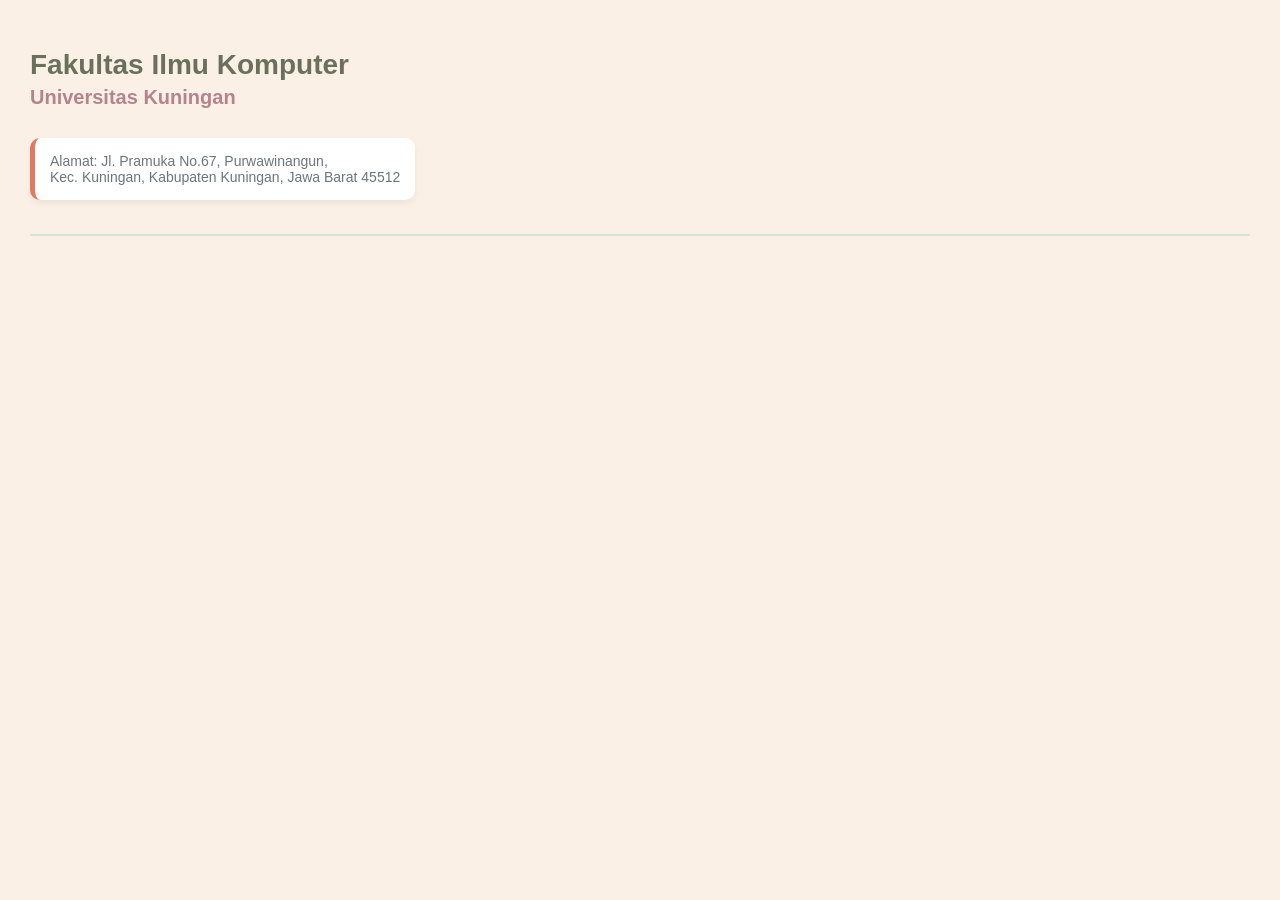
<file: Praktikum_Web_Desain/MODUL 1/Latihan_01_01.html>
<!DOCTYPE html>
<html lang="en">
<head>
    <meta charset="UTF-8">
    <meta name="viewport" content="width=device-width, initial-scale=1.0">
    <title>Latihan 01</title>
    <link rel="stylesheet" href="Stylesheet_01_01.css">
</head>
<body>
    <h1 class="header-1">Fakultas Ilmu Komputer</h1>
    <h2 class="header-2">Universitas Kuningan</h2>
    <p class="alamat">
        Alamat: Jl. Pramuka No.67, Purwawinangun, <br>
        Kec. Kuningan, Kabupaten Kuningan, Jawa Barat 45512
    </p>
    <hr>
</body>
</html>
</file>
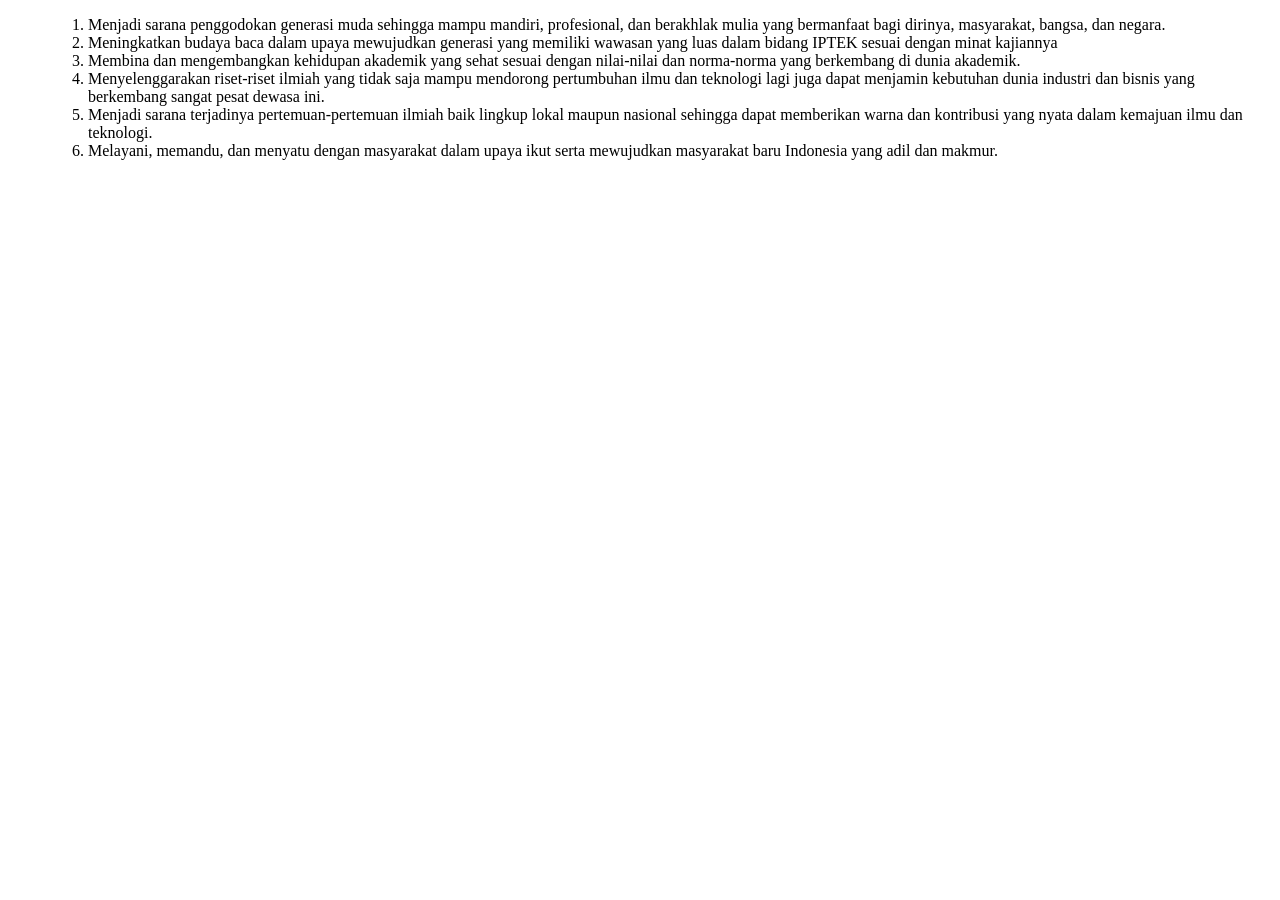
<file: Praktikum_Web_Desain/MODUL 1/Latihan_02_02.html>
<!DOCTYPE html>
<html lang="en">
<head>
    <meta charset="UTF-8">
    <meta name="viewport" content="width=device-width, initial-scale=1.0">
    <title>Latihan 02</title>
</head>
<body>
    <main>
        <div>
            <article>
                <dl>
                    <dd>
                        <ol type="1">
                            <li>
                                Menjadi sarana penggodokan generasi muda sehingga mampu mandiri,
                                profesional,
                                dan berakhlak mulia yang bermanfaat bagi dirinya, masyarakat, bangsa,
                                dan negara.
                            </li>
                            <li>Meningkatkan budaya baca dalam upaya mewujudkan generasi yang
                                memiliki wawasan yang luas
                                dalam bidang IPTEK sesuai dengan minat kajiannya
                            </li>
                            <li>
                                Membina dan mengembangkan kehidupan akademik yang sehat
                                sesuai dengan nilai-nilai dan norma-norma yang berkembang di dunia
                                akademik.
                            </li>
                            <li>
                                Menyelenggarakan riset-riset ilmiah yang tidak saja mampu mendorong
                                pertumbuhan
                                ilmu dan teknologi lagi juga dapat menjamin kebutuhan dunia industri dan
                                bisnis
                                yang berkembang sangat pesat dewasa ini.
                            </li>
                            <li>
                                Menjadi sarana terjadinya pertemuan-pertemuan ilmiah baik lingkup lokal
                                maupun nasional
                                sehingga dapat memberikan warna dan kontribusi yang nyata dalam
                                kemajuan ilmu dan teknologi.
                            </li>
                            <li>
                                Melayani, memandu, dan menyatu dengan masyarakat dalam upaya ikut
                                serta mewujudkan masyarakat
                                baru Indonesia yang adil dan makmur.
                            </li>
                        </ol>
                    </dd>
                </dl>
            </article>
        </div>
    </main>
</body>
</html>
</file>
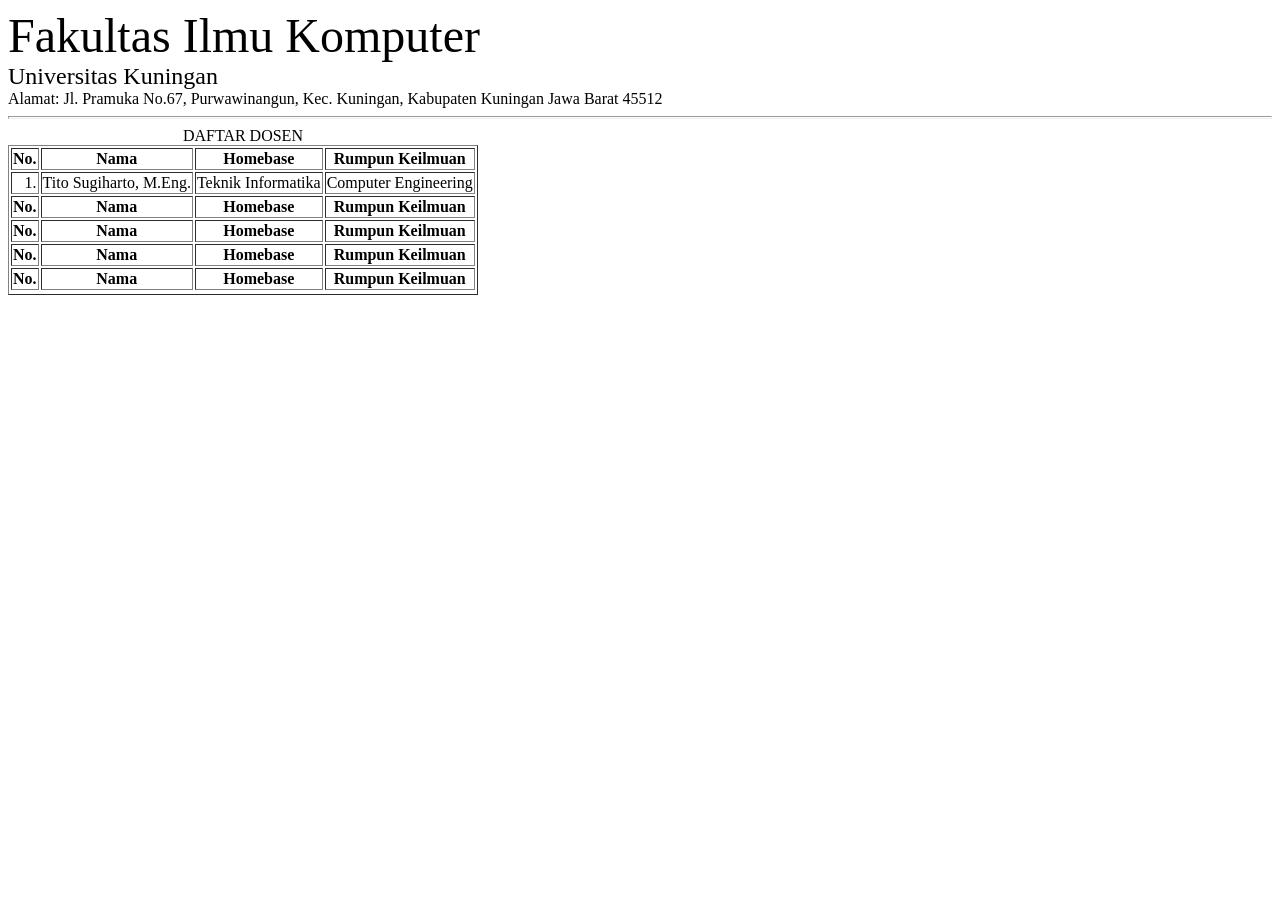
<file: Praktikum_Web_Desain/MODUL 1/Latihan_04_04.html>
<!DOCTYPE html>
<html lang="en">
<head>
    <meta charset="UTF-8">
    <meta name="viewport"
content="widht=device-width, initial-scale=1.0">
    <title>Latihan 04</title>
</head>
<body>
    <font size="7">Fakultas Ilmu Komputer</font><br>
    <font size="5">Universitas Kuningan</font><br>
    <font size="3">
        Alamat: Jl. Pramuka No.67, Purwawinangun,
        Kec. Kuningan, Kabupaten Kuningan Jawa Barat 45512</font>
    <hr size="3">
    <table border="1">
        <caption><srtong>DAFTAR DOSEN</srtong></caption>
        <tr>
            <th>No.</th>
            <th>Nama</th>
            <th>Homebase</th>
            <th>Rumpun Keilmuan</th>
        </tr>
        <tr>
            <td align="right">1.</td>
            <td>Tito Sugiharto, M.Eng.</td>
            <td>Teknik Informatika</td>
            <td>Computer Engineering</td>
        </tr>
        <tr>
            <th>No.</th>
            <th>Nama</th>
            <th>Homebase</th>
            <th>Rumpun Keilmuan</th>
        </tr>
        <tr>
            <th>No.</th>
            <th>Nama</th>
            <th>Homebase</th>
            <th>Rumpun Keilmuan</th>
        </tr>
        <tr>
            <th>No.</th>
            <th>Nama</th>
            <th>Homebase</th>
            <th>Rumpun Keilmuan</th>
        </tr>
        <tr>
            <th>No.</th>
            <th>Nama</th>
            <th>Homebase</th>
            <th>Rumpun Keilmuan</th>
        </tr>
        <tr>
</file>
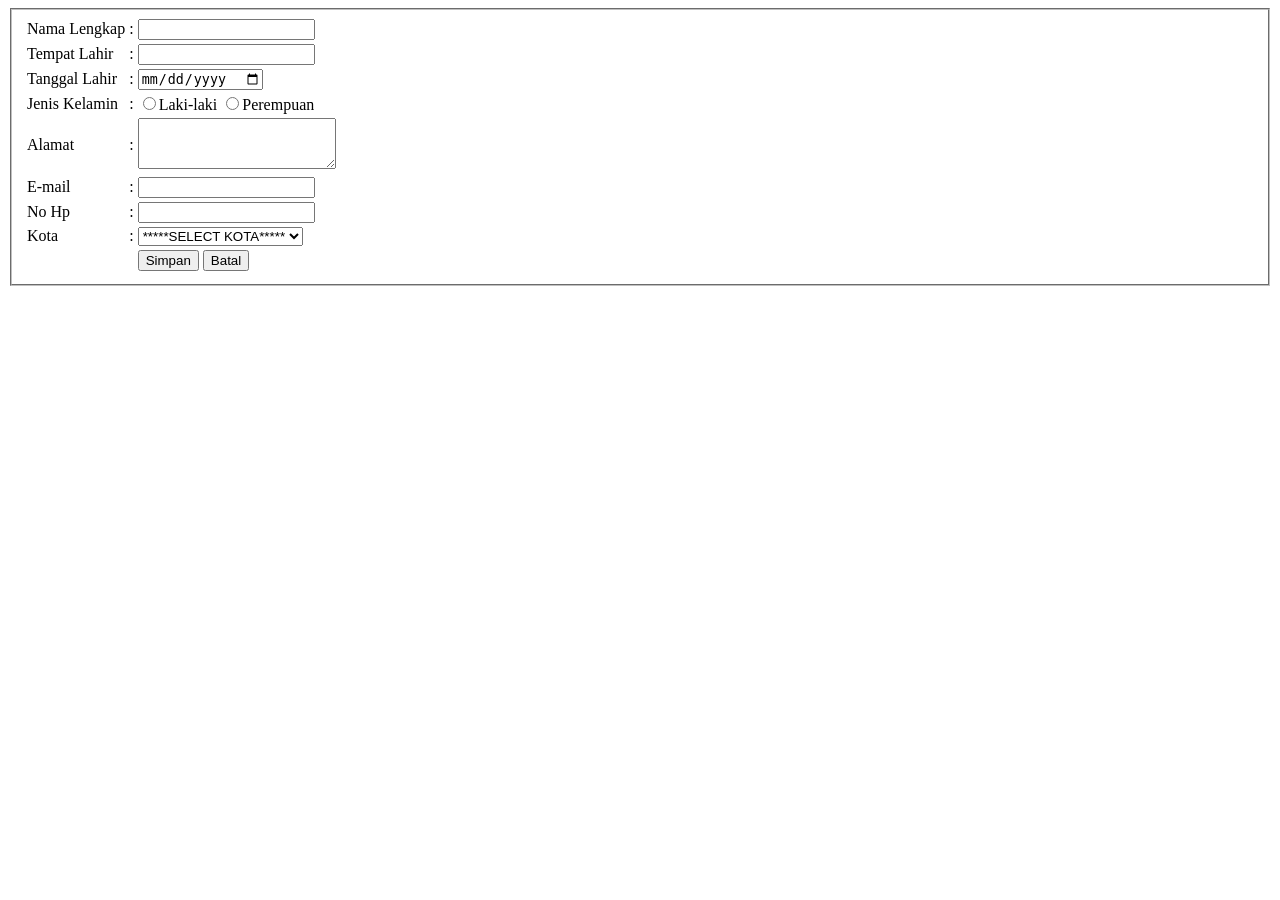
<file: Praktikum_Web_Desain/MODUL 1/Latihan_05_05.html>
<!DOCTYPE html>
<html lang="en">
<head>
    <meta charset="UTF-8">
    <meta name="viewport" content="width=device-width, initial-scale=1.0">
    <title>Latihan 5</title>
</head>
<body>
    <form action="">
        <fieldset>
            <table>
                <tr>
                    <td>Nama Lengkap</td>
                    <td>:</td>
                    <td><input type="text"></td>
                </tr>
                <tr>
                    <td>Tempat Lahir</td>
                    <td>:</td>
                    <td><input type="text"></td>
                </tr>
                <tr>
                    <td>Tanggal Lahir</td>
                    <td>:</td>
                    <td><input type="Date"></td>
                </tr>
                <tr>
                    <td>Jenis Kelamin</td>
                    <td>:</td>
                    <td>
                        <input type="radio" name='jenis_kelamin' value='laki-laki'/>Laki-laki
                        <input type="radio" name='jenis_kelamin' value='perempuan'/>Perempuan
                    </td>
                </tr>
                <tr>
                    <td>Alamat</td>
                    <td>:</td>
                    <td><textarea cols="22" rows="3" ></textarea></td>
                </tr>
                <tr>
                    <td>E-mail</td>
                    <td>:</td>
                    <td><input type="email"></td>
                </tr>
                <tr>
                    <td>No Hp</td>
                    <td>:</td>
                    <td><input type="number"></td>
                </tr>
                <tr>
                    <td>Kota</td>
                    <td>:</td>
                    <td>
                        <select>
                            <option>*****SELECT KOTA*****</option>
                            <option>Bogor</option>
                            <option>Jakarta</option>
                            <option>Bekasi</option>
                            <option>Tangerang</option>
                            <option>Depok</option>
                            <option>cikarang</option>
                            <option>Banten</option>
                        </select>
                    </td>
                </tr>
                <tr>
                    <td>&nbsp;</td>
                    <td>&nbsp;</td>
                    <td>
                        <input type="submit" name="submit" value="Simpan"/>
                        <input type="reset" name="reset" value="Batal" />
                    </td>
                </tr>
            </table>
        </fieldset>
    </form>
</body>
</html>
</file>
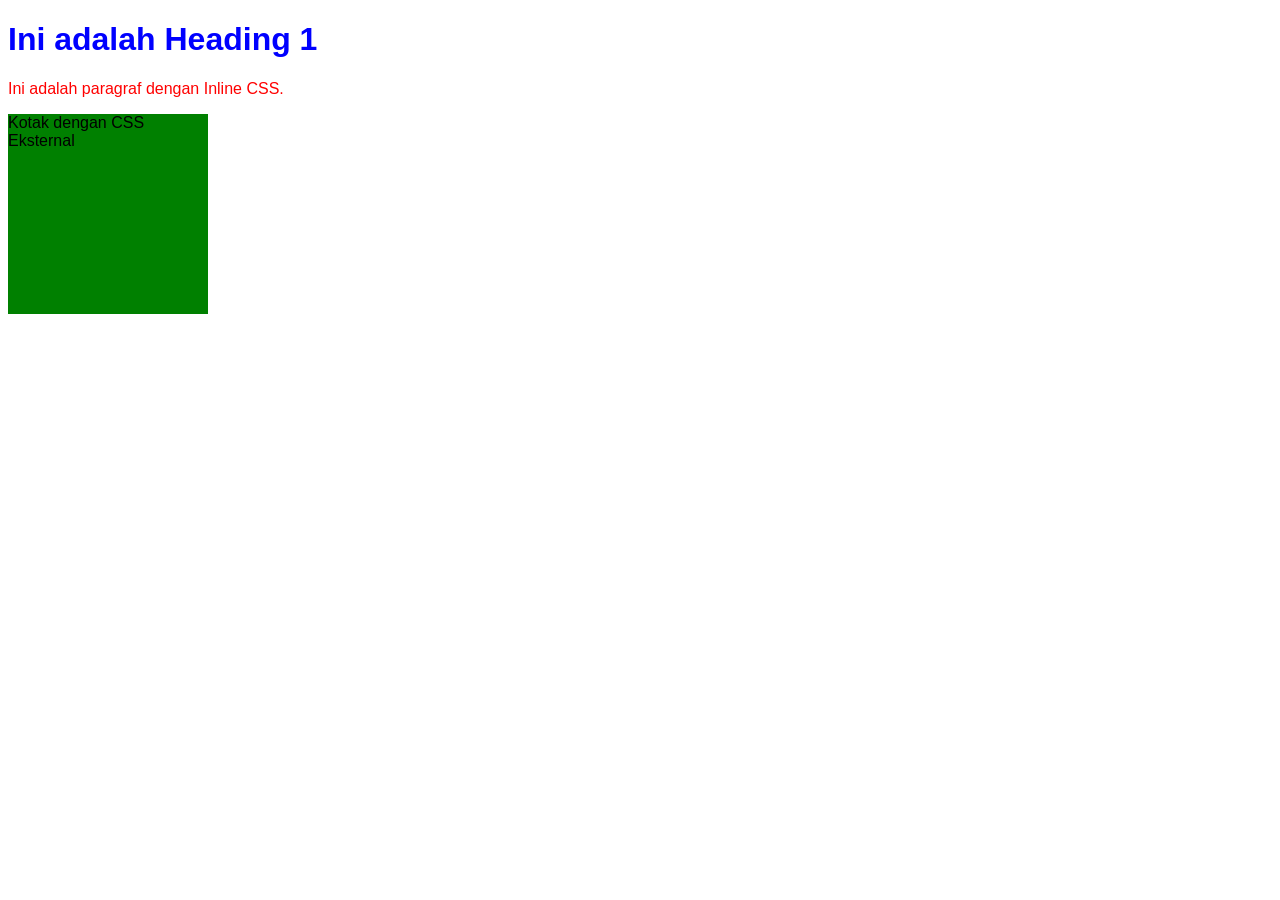
<file: Praktikum_Web_Desain/MODUL 3/Latihan_03_01.html>
<!-- index.html -->
<!DOCTYPE html>
<html lang="en">
<head>
    <meta charset="UTF-8">
    <meta name="viewport" content="width=device-width, initial-scale=1.0">
    <title>Praktikum CSS</title>
    <!-- Internal CSS -->
    <style>
        body {
            font-family: Arial, sans-serif;
        }
        h1 {
            color: blue;
        }
    </style>
    <!-- External CSS -->
    <link rel="stylesheet" href="Stylesheet_03_01.css">
</head>
<body>
    <h1>Ini adalah Heading 1</h1>
    <p style="color: red;">Ini adalah paragraf dengan Inline CSS.</p>
    <div class="kotak">Kotak dengan CSS Eksternal</div>
</body>
</html>
</file>
<file: style.css>
/* Gaya utama website portofolio akademik */
:root {
  --navy: #073765;
  --blue: #0754b8;
  --blue-dark: #06345f;
  --gold: #e0aa13;
  --text: #263445;
  --muted: #667789;
  --line: #dce5ee;
  --surface: #ffffff;
  --background: #f4f7fb;
}
* { box-sizing: border-box; }
html { scroll-behavior: smooth; }
body { margin: 0; font-family: Arial, Helvetica, sans-serif; color: var(--text); background: var(--background); font-size: 14px; line-height: 1.6; }
a { color: inherit; text-decoration: none; }
.container { width: min(1160px, calc(100% - 40px)); margin: 0 auto; }
.topbar { background: #052d52; color: #eaf3ff; font-size: 11px; }
.topbar-inner { min-height: 30px; display: flex; justify-content: space-between; align-items: center; gap: 16px; }
.topbar a { margin-left: 18px; }
.site-header { background: var(--navy); color: white; box-shadow: 0 3px 12px #0a2f501c; }
.header-inner { min-height: 68px; display: flex; align-items: center; justify-content: space-between; gap: 24px; }
.brand { display: flex; align-items: center; gap: 12px; }
.brand-mark { background: white; color: var(--navy); font-weight: 900; letter-spacing: -1px; padding: 7px 9px; border-radius: 4px; font-size: 18px; }
.brand strong, .brand small { display: block; }
.brand strong { font-size: 14px; }
.brand small { color: #c9dcf1; font-size: 11px; }
.nav { display: flex; gap: 24px; align-items: center; font-size: 12px; }
.nav a { color: #eef6ff; padding: 24px 0; border-bottom: 2px solid transparent; }
.nav a:hover { border-color: var(--gold); }
.menu-toggle { display: none; border: 1px solid #ffffff66; color: white; background: transparent; border-radius: 6px; padding: 7px 10px; font-size: 18px; }
.page-layout { display: grid; grid-template-columns: minmax(0, 1fr) 285px; gap: 22px; padding-top: 24px; padding-bottom: 40px; align-items: start; }
.main-column { min-width: 0; }
.hero { min-height: 225px; background: linear-gradient(115deg, #063e78, #0759bd); color: white; padding: 28px 34px; display: flex; align-items: center; gap: 28px; border-radius: 5px; box-shadow: 0 5px 18px #0637651c; }
/* Bingkai foto profil */
.avatar {
  width: 142px;
  height: 142px;
  min-width: 142px;
  min-height: 142px;
  flex: 0 0 142px;
  border: 4px solid #ffffff;
  border-radius: 50%;
  overflow: hidden;
  padding: 0;
  background: #f4f7fb;
  display: block;
  box-shadow: 0 0 0 5px #ffffff30;
}

/* Gambar di dalam bingkai */
.avatar img {
  display: block;
  width: 100%;
  height: 100%;
  max-width: 100%;
  max-height: 100%;
  object-fit: cover;
  object-position: center 20%;
  border-radius: 50%;
}
.hero-copy { max-width: 680px; }
.eyebrow { color: #d7e9ff; font-size: 11px; letter-spacing: .8px; text-transform: uppercase; margin: 0 0 5px; }
.hero h1 { font-size: clamp(22px, 3vw, 30px); line-height: 1.2; margin: 0 0 10px; }
.hero p:not(.eyebrow) { color: #e5f1ff; font-size: 13px; margin: 0 0 16px; }
.hero-actions { display: flex; gap: 10px; flex-wrap: wrap; }
.btn { display: inline-block; padding: 9px 14px; border-radius: 4px; font-size: 12px; font-weight: 700; transition: .2s; }
.btn-gold { background: var(--gold); color: #172b3e; }
.btn-gold:hover { background: #f1bd2d; transform: translateY(-1px); }
.btn-outline { border: 1px solid #ffffffa8; color: white; }
.btn-outline:hover { background: #ffffff18; }
.btn-full { display: block; text-align: center; margin-top: 14px; }
.section { margin-top: 28px; scroll-margin-top: 20px; }
.section-heading { display: flex; align-items: center; gap: 12px; margin-bottom: 12px; }
.section-heading h2 { margin: 0; color: var(--navy); font-size: 17px; white-space: nowrap; }
.section-heading span { height: 2px; width: 90px; background: var(--gold); margin-top: 7px; }
.panel { background: var(--surface); border: 1px solid var(--line); border-radius: 5px; padding: 20px; box-shadow: 0 2px 9px #173c5d08; }
.about-panel p { margin: 0 0 10px; font-size: 13px; }
.panel h3 { color: var(--navy); font-size: 13px; margin: 15px 0 9px; }
.detail-grid { display: grid; grid-template-columns: repeat(2, minmax(0, 1fr)); gap: 0 24px; }
.detail-grid div { border-bottom: 1px solid #edf1f5; padding: 8px 0; }
.detail-grid span, .detail-grid strong { display: block; }
.detail-grid span { color: var(--muted); font-size: 11px; }
.detail-grid strong { font-size: 12px; }
.academic-intro p { margin: 0 0 14px; color: var(--muted); font-size: 12px; }
.academic-intro h3 { margin-top: 0; }
.semester-list { display: grid; gap: 18px; }
.semester-block h4 { margin: 0 0 7px; color: var(--navy); font-size: 13px; }
.table-wrap { overflow-x: auto; border: 1px solid var(--line); border-radius: 4px; }
table { width: 100%; border-collapse: collapse; min-width: 570px; font-size: 11px; }
th { background: var(--navy); color: white; text-align: left; padding: 8px 9px; font-weight: 700; }
td { padding: 8px 9px; border-bottom: 1px solid #e8edf3; }
tbody tr:nth-child(even) { background: #f3f6fa; }
tbody tr:last-child td { border-bottom: 0; }
.placeholder-row td { color: #78889a; font-style: italic; }
.university-panel p { margin: 0 0 12px; font-size: 13px; }
.text-link { color: #0754b8; font-weight: 700; font-size: 12px; }
.text-link:hover { text-decoration: underline; }
.contact-grid { display: grid; grid-template-columns: repeat(3, 1fr); gap: 20px; }
.contact-grid b { color: var(--navy); font-size: 12px; }
.contact-grid p { font-size: 12px; color: var(--muted); margin: 7px 0 0; }
.sidebar { display: grid; gap: 18px; position: sticky; top: 18px; }
.side-card { background: white; border: 1px solid var(--line); border-radius: 9px; padding: 17px; box-shadow: 0 4px 14px #123b5d0c; }
.side-title { display: flex; align-items: center; gap: 8px; border-bottom: 1px solid #e5ebf1; padding-bottom: 9px; margin-bottom: 8px; }
.side-title span { color: var(--gold); font-size: 16px; }
.side-title h2 { color: var(--navy); font-size: 13px; margin: 0; }
.side-card > a:not(.btn) { display: block; color: #0754b8; font-size: 12px; padding: 8px 2px; border-bottom: 1px solid #edf1f5; }
.side-card > a:not(.btn):hover { padding-left: 7px; color: #032e59; }
.current-label { font-size: 11px; color: var(--muted); margin: 0 0 9px; }
.schedule-line { border-left: 3px solid var(--gold); padding: 2px 0 4px 9px; margin: 8px 0; }
.schedule-line b, .schedule-line span, .schedule-line small { display: block; }
.schedule-line b { color: var(--navy); font-size: 11px; }
.schedule-line span { font-size: 12px; font-weight: 700; }
.schedule-line small { color: var(--muted); font-size: 10px; }
.side-description { color: var(--muted); font-size: 11px; margin: 0; }
.footer { background: #052f57; color: #eaf3fc; padding: 28px 0 14px; }
.footer-grid { display: grid; grid-template-columns: 1.3fr 1fr 1fr; gap: 32px; }
.footer h3 { font-size: 12px; margin: 0 0 8px; color: white; }
.footer p, .footer a { color: #c9d9e9; font-size: 11px; }
.footer p { margin: 0; }
.footer a { display: block; margin: 5px 0; }
.footer a:hover { color: white; text-decoration: underline; }
.copyright { text-align: center; border-top: 1px solid #ffffff25; padding-top: 13px; margin: 20px auto 0 !important; width: min(1160px, calc(100% - 40px)); font-size: 10px !important; }
@media (max-width: 850px) {
  .page-layout { grid-template-columns: 1fr; }
  .sidebar { position: static; grid-template-columns: repeat(2, minmax(0, 1fr)); }
  .side-card:first-child { grid-row: span 2; }
}
@media (max-width: 600px) {
  .container { width: min(100% - 26px, 1160px); }
  .topbar-inner { font-size: 9px; }
  .header-inner { min-height: 60px; flex-wrap: wrap; padding: 10px 0; }
  .menu-toggle { display: block; }
  .nav { display: none; width: 100%; flex-direction: column; align-items: stretch; gap: 0; padding: 4px 0; }
  .nav.open { display: flex; }
  .nav a { padding: 10px 2px; border-bottom: 1px solid #ffffff25; }
  .page-layout { padding-top: 14px; gap: 18px; }
  .hero { padding: 24px 20px; flex-direction: column; align-items: flex-start; gap: 20px; }
  .avatar { width: 100px; height: 100px; flex: 0 0 100px;}
  .hero h1 { font-size: 23px; }
  .section { margin-top: 22px; }
  .panel { padding: 14px; }
  .detail-grid { grid-template-columns: 1fr; }
  .sidebar { grid-template-columns: 1fr; }
  .side-card:first-child { grid-row: auto; }
  .contact-grid, .footer-grid { grid-template-columns: 1fr; gap: 16px; }
}
</file>
<file: Praktikum_Web_Desain/MODUL 1/Stylesheet_01_01.css>
body {
    font-family: 'Segoe UI', Tahoma, Geneva, Verdana, sans-serif;
    background-color: #faf0e6; /* Linen pastel yang lembut */
    color: #4a4e69; /* Abu-abu keunguan yang hangat */
    padding: 30px;
    margin: 0;
}

.header-1 {
    font-size: 28px;
    color: #6b705c; /* Hijau sage pastel */
    margin-bottom: 5px;
}

.header-2 {
    font-size: 20px;
    color: #b5838d; /* Pink keunguan / Dusty Rose pastel */
    margin-top: 0;
    margin-bottom: 15px;
}

.alamat {
    font-size: 14px;
    color: #6c757d; /* Muted gray pastel */
    background-color: #ffffff; /* Kotak latar putih bersih */
    padding: 15px;
    border-radius: 10px;
    border-left: 5px solid #e07a5f; /* Akses garis oranye pastel/terrakota */
    display: inline-block;
    box-shadow: 0 4px 6px rgba(0, 0, 0, 0.05);
}

hr {
    border: 0;
    height: 2px;
    background-color: #d8e2dc; /* Garis soft mint pastel */
    margin-top: 20px;
}
</file>
<file: Praktikum_Web_Desain/MODUL 3/Stylesheet_03_01.css>
.kotak {
    width: 200px;
    height: 200px;
    background-color: green;
}
</file>
